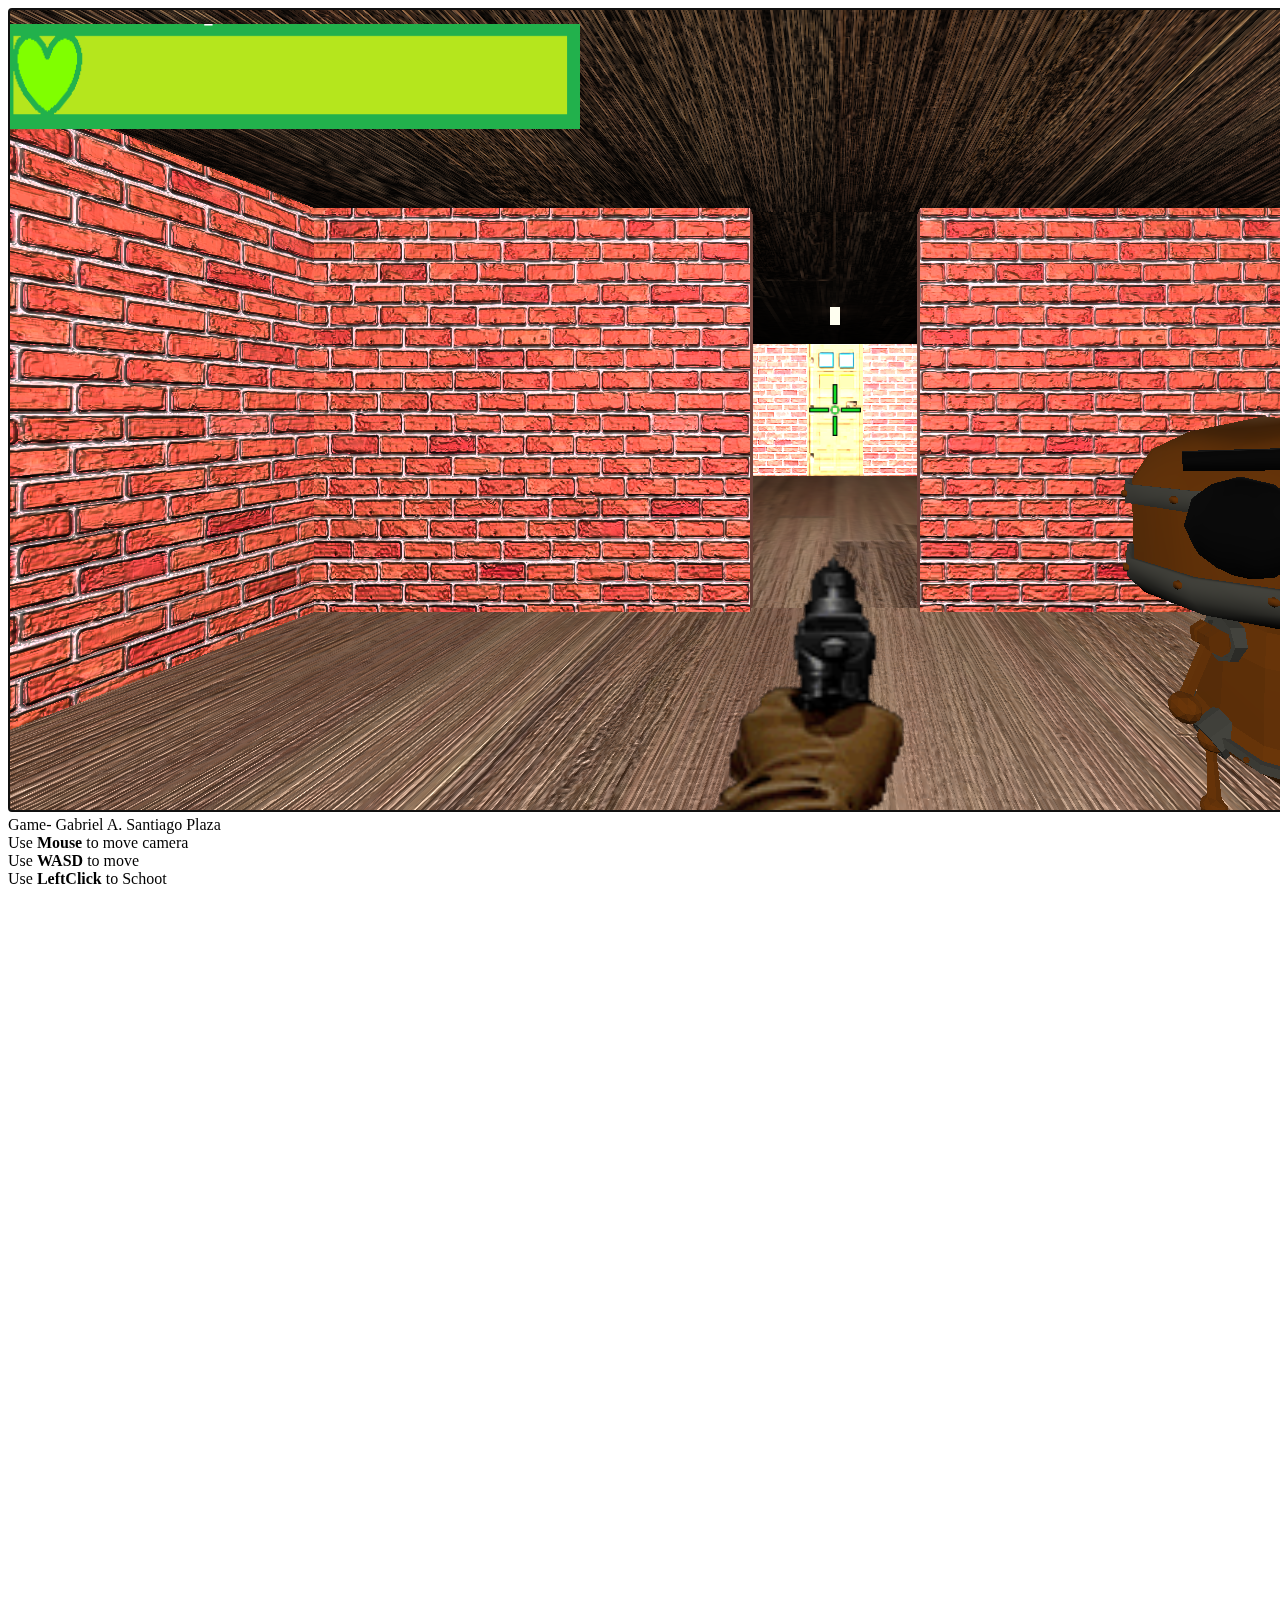
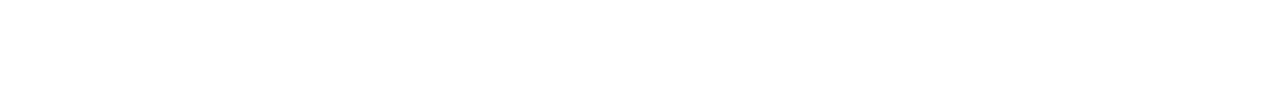
<file: awesome/assg3-threejs/index.html>
<!DOCTYPE html>
<html lang="en">

<head>
    <title>three.js webgl - template</title>
    <meta charset="utf-8">
    <meta name="viewport" content="width=device-width, user-scalable=no, minimum-scale=1.0, maximum-scale=1.0">
    <style>
        canvas {
            border: dashed 2px lightgray;
        }

        canvas:focus {
            /* Make clear when canvas does not listen to keyboard */
            border: solid 2px black;
        }

        kbd {
            font-family: Menlo, Monaco, Consolas, "Courier New", monospace;
            font-size: 90%;
            background-color: #ddd;
            border: solid 1pt black;
            border-radius: 4px;
            padding: 0px 4px;
        }
    </style>
</head>
<!-- Note: Recent versions of THREE.js use ES6 modules, which is not -->
<!-- compatible with the loading of three.js as a script: (See below) -->
<!-- <script src="js/three.js"></script> -->
<!-- <script src="js/dat.gui.min.js"></script> -->
<script src="https://ajax.googleapis.com/ajax/libs/jquery/3.6.0/jquery.min.js"></script>
<script type="module">
    // This JS code is defined as a module to be compatible with THREE.js:
    // Caution: variables stop being global, read below
    import * as THREE from './three/build/three.module.js';
    import { OrbitControls } from './three/examples/jsm/controls/OrbitControls.js';
    // import { FirstPersonControls } from './three/examples/jsm/controls/FirstPersonControls.js';
    import { PointerLockControls } from './three/examples/jsm/controls/PointerLockControls.js'
    import { GLTFLoader } from './three/examples/jsm/loaders/GLTFLoader.js';
    import { CSS2DRenderer, CSS2DObject } from './three/examples/jsm/renderers/CSS2DRenderer.js';

    import * as dat from './js/dat.gui.module.js'

    function clamp(n, min, max) {
        if (n > max) {
            return max;
        } else if (n < min) {
            return min
        } else {
            return n;
        }
    }
    /* ### Model ### */

    function initModel() {
        let clock = new THREE.Clock();
        clock.start()

        // Global variable model
        window.model = {
            bumpScale: 1,

            x: 120,
            y: 20,
            z: 120,
            velocity: new THREE.Vector3(), // In case you translate cube in animate


            pointLightAngle: 45, // Degrees
            pointLightSpeed: 360 / 4, // Deg/Second. 360/4: one cycle in 4 sec
            animateLight: true,

            cameraFov: 75,

            clock: clock,
            direction: new THREE.Vector3(),
            maxHealth: 100,
            currentHealth: 100,


            maxPoints: 0,
            currentPoints: 0


        }

        window.guns = {
            handgun: {
                bulletFireRate: 0.3,
                bulletName: "gun.png",
                gunAmmo: 96,
                gunMag: 12,
                gunSprite: undefined,
                timeWhenFired: undefined,
                is_active: false,
                animationFrames: [],
                reloadTime: 1.5,
                bulletIcon: undefined,
                is_reloading: false,
                timeWhenReload: undefined,
                gunMaxMag: 12,
                damage: 1


            }
        }

        window.activeGun = "handgun";

        window.crosshair = undefined;


    }

    window.raycasterForShooting = new THREE.Raycaster();

    window.bulletSpriteInfo = undefined;
    window.pointsSpriteInfo = undefined;


    // window.ctx = undefined;
    // window.imageObj1 = undefined;




    /* ### GUI controls ### */
    function initGUI() {
        window.gui = new dat.GUI(); // Define as global, use as gui

        gui.add(model, 'bumpScale').min(-5).max(5).step(0.1).onChange(update);

        gui.add(model, 'x').min(-200.0).max(200.0).step(10).onChange(update);
        gui.add(model, 'y').min(-20).max(200.0).step(10).onChange(update);
        gui.add(model, 'z').min(-200.0).max(200.0).step(10).onChange(update);
        gui.add(model, 'angle').min(-180.0).max(180.0).step(5).onChange(update);
        gui.add(model, 'armPhi').min(-180.0).max(180.0).step(5).onChange(update);
        gui.add(model, 'armPsi').min(-180.0).max(180.0).step(5).onChange(update);

        gui.add(model, 'showPlane').onChange(update);
        gui.add(model, 'showPlaneGrid').onChange(update);
        gui.add(model, 'showAxisHelper').onChange(update);
        gui.add(model, 'animateLight').onChange(update);
        //gui.add(model, 'velocity').min(30).max(200).onChange(update);
        gui.add(model, 'angleVelocity').min(30).max(200).onChange(update);

        gui.add(model, 'cameraFov').min(5).max(175).step(5).onChange(update);

    }

    function updateGUI(theGui) {
        if (typeof (theGui) === "undefined") theGui = gui;

        // Update the GUI display based on current parameters
        // Source: http://stackoverflow.com/a/29069189
        for (var i in gui.__controllers) {
            theGui.__controllers[i].updateDisplay();
        }
        // Do recursion to update inside folders
        for (var f in theGui.__folders) {
            updateGUI(theGui.__folders[f]);
        }
    }
    // window.updateGUI = updateGUI // Declare as global scope

    /* ### Keyboard ### */
    function initKeys(canvas) {
        // Make sure the canvas can receive the key events
        canvas.setAttribute('tabindex', '0');
        canvas.focus();
        // Workaround: give the focus back to the canvas when clicked
        // keyboard events are not received when canvas is not focused
        canvas.addEventListener('mousedown', onMouseDown, true);

        canvas.addEventListener('mouseup', onMouseUp, true);
        // Register the keyDown and keyUp events
        canvas.addEventListener("keydown", onKeyDown, true);
        canvas.addEventListener("keyup", onKeyUp, true);


    }

    window.pressedKeys = {
        "ArrowUp": 0,
        "ArrowDown": 0,
        "ArrowLeft": 0,
        "ArrowRight": 0,
        "ShiftLeft": 1,
        "KeyA": 0,
        "KeyS": 0,
        "KeyZ": 0,
        "KeyX": 0,

    };

    function onMouseDown(event) {

        event.preventDefault();
        // console.log(event);
        switch (event.button) {
            //left click
            case 0:



                //if the gun is not firing and is not reloading, shoot
                if (guns[activeGun].is_active == false && guns[activeGun].is_reloading == false) {
                    guns[activeGun].is_active = true;
                    //this is going to be used for animation, and for fire rate checkups
                    guns[activeGun].timeWhenFired = model.clock.elapsedTime;

                    guns[activeGun].gunMag -= 1;
                    //reload gun when gunmag reaches 0
                    if (guns[activeGun].gunMag == 0) {
                        guns[activeGun].is_reloading = true;
                        guns[activeGun].timeWhenReload = model.clock.elapsedTime

                    }

                    //here should be the raycaster

                    //const mouse = {
                    //    x: (event.clientX / canvas.width) * 2 - 1,
                    //    y: -(event.clientY / canvas.weight) * 2 + 1,
                    //}
                    //raycasterForShooting.camera = camera;
                    var v = new THREE.Vector3()
                    v.copy(controls.getObject().position);
                    var direction = new THREE.Vector3();
                    controls.getDirection(direction)

                    //shoot in the direction  camera is are aiming at
                    raycasterForShooting.set(v, direction);
                    //console.log('direction', direction);

                    let enemiesHit = raycasterForShooting.intersectObjects(currentEnemiesInScene, true);
                    //console.log(currentEnemiesInScene);
                    if (enemiesHit.length > 0) {
                        // If you are in here, the enemy is hit
                        //                        console.log('Entramos a disparo');
                        //  console.log(enemiesHit);
                        //console.log(currentEnemies);

                        //since the gltf is a bunch of meshes together, this is how i get the Group object, that represents
                        //the gltf as a whole. 

                        var container = getContainer(enemiesHit[0].object);

                        if (container == null) return;

                        var uuid = container.uuid;

                        //Deal damage to the enemy with this uuid 
                        currentEnemies[uuid].health -= guns[activeGun].damage;

                        model.currentPoints += 10;
                        model.maxPoints += 10;
                        if (currentEnemies[uuid].health <= 0) {
                            //console.log(enemiesHit);
                            //currentEnemies[uuid].scene.parent.remove(currentEnemies[uuid].scene)
                            currentEnemies[uuid].die();

                            currentEnemies[uuid].deadAt = model.clock.elapsedTime;


                            //console.log("before delete");
                            //console.log(currentEnemiesInScene);

                            //remove from the enemies inside scene
                            var index = currentEnemiesInScene.indexOf(container);
                            currentEnemiesInScene.splice(index, 1);
                            //console.log('after delete');
                            //console.log(currentEnemiesInScene);
                        }
                    }

                }
                break;

        }
    }

    function onMouseUp(event) {

        event.preventDefault();
        // console.log(event);
        switch (event.button) {

            case 0:

            //guns[activeGun].is_active = false;
        }
    }
    // Callbacks for discrete key events
    function onKeyDown(event) {
        // Comment this to stop displaying key pressed on the console
        // console.log(event)
        event.preventDefault();

        // Check key press using event.key
        if (event.code == "KeyW" || event.code == "ArrowUp") {
            pressedKeys["ArrowUp"] = 1;
        }
        else if (event.code == "KeyS" || event.code == "ArrowDown") {
            pressedKeys["ArrowDown"] = -1
        }
        else if (event.code == "KeyA" || event.code == "ArrowLeft") {
            pressedKeys["ArrowLeft"] = 1
        }
        else if (event.code == "KeyD" || event.code == "ArrowRight") {
            pressedKeys["ArrowRight"] = -1
        }
        //walking
        else if (event.code == "ShiftLeft") {
            pressedKeys['ShiftLeft'] = 2;
        }


        //reloading

        else if (event.code == 'KeyR') {
            if (guns[activeGun].is_reloading == false) {
                guns[activeGun].is_reloading = true;
                guns[activeGun].timeWhenReload = model.clock.elapsedTime
            }
        }



        //updateGUI() // Update dat.GUI display in case we changed some parameters
        update()    // Update scenegraph and render
    }

    function onKeyUp(event) {
        if (event.code == "KeyW" || event.code == "ArrowUp") {
            pressedKeys["ArrowUp"] = 0;
        }
        else if (event.code == "KeyS" || event.code == "ArrowDown") {
            pressedKeys["ArrowDown"] = 0
        }
        else if (event.code == "KeyA" || event.code == "ArrowLeft") {
            pressedKeys["ArrowLeft"] = 0
        }
        else if (event.code == "KeyD" || event.code == "ArrowRight") {
            pressedKeys["ArrowRight"] = 0
        }
        else if (event.code == "Key" || event.code == "KeyA") {
            pressedKeys["KeyA"] = 0
        }
        else if (event.code == "Key" || event.code == "KeyZ") {
            pressedKeys["KeyZ"] = 0
        }
        else if (event.code == "Key" || event.code == "KeyS") {
            pressedKeys["KeyS"] = 0
        }
        else if (event.code == "Key" || event.code == "KeyX") {
            pressedKeys["KeyX"] = 0
        }
        else if (event.code == "ShiftLeft") {
            pressedKeys['ShiftLeft'] = 1;
        }
    }

    /* ### Main functions: init, update, animate, render... ### */

    // Any variable you want to access from the console need
    // to be initialized as windows.namevariable = value
    // A bit curbersome for init, but can be accessed 

    // Initialize here any global variable you want to access from the console
    window.scene = undefined
    // From now on, you can access windows.scene as just scene in the code
    // window.mesh = undefined

    window.completeMap = {
        plane: undefined

        , planeLeft: undefined
        , planeRight: undefined
        , planeTop: undefined
        , planeBottom: undefined
        , planeTopRight: undefined
        , planeTopLeft: undefined
        , planeBottomRight: undefined
        , planeBottomLeft: undefined
        ,
    }

    //to map the collisions with their uuid

    window.uuidMapping = {};


    //for collision?
    window.raycaster = undefined;
    window.allGeometries = [];


    window.pointLight = undefined
    window.camera = undefined
    // window.cameraOrtho = undefined;
    // window.sceneOrtho = undefined;
    window.wall = undefined
    window.fpsCamera = undefined;

    //for health HUD;

    window.healthBars = {
        100: undefined,
        90: undefined,
        80: undefined,
        70: undefined,
        60: undefined,
        50: undefined,
        40: undefined,
        30: undefined,
        20: undefined,
        10: undefined,
        0: undefined,
    }
    window.healthSprite = undefined
    window.labelRenderer = undefined
    window.gltf = undefined


    //1 enemy per spawnRate
    window.spawnRate = 2;
    window.lastSpawn = 0;




    // create enemy structures


    //inspired by https://www.youtube.com/watch?v=pGO1Hm-JB90&ab_channel=Genka
    class EnemyController {

        constructor(scene, hit_rate = 1.0, health = 4, animationFrames) {
            this.health = health;
            this.hit_rate = hit_rate;
            //this.loader = new GLTFLoader();
            this.scene = scene;
            //console.log(animationFrames);
            //this.camera = new THREE.PerspectiveCamera(model.cameraFov, canvas.width / canvas.height, 1, 2000);
            this.animationFrames = animationFrames;
            this.animationMixer = new THREE.AnimationMixer(this.scene);

            //for moving, and raycasting

            this.raycaster = new THREE.Raycaster(new THREE.Vector3(), new THREE.Vector3(0, - 1, 0), 0, 10);

            this.dead = false;
            this.deadAt = 0;

            this.dancing = true;
            this.direction = new THREE.Vector3();

            this.lastHit = 0;
            this.moving = false;
            this.hitting = false;
            this.globalCoord = new THREE.Vector3()
            this.rotation = new THREE.Vector3();



            // this.spriteSheet = spriteSheet
            //var textureLoader = new THREE.TextureLoader();
            //textureLoader.crossOrigin = '';
            //this.map = textureLoader.load('moretextures/' + spriteSheet);
            //this changes per image, because enemy_0 has 7 tiles vertically and enemy_1 5
            //this.map.magFilter = THREE.NearestFilter //to make sharper pixels

            /*switch (spriteSheet) {

                case "enemy_0_editted.png":
                    this.verticalTiles = 6;
                    this.horizontalTiles = 9;

                    break;

                case "enemy_1_editted.png":
                    this.verticalTiles = 5;
                    this.horizontalTiles = 6;
                    break;

                /*case "enemy_2.png":
                    this.verticalTiles = 7;
                    this.horizontalTiles = 10;
                    break;

            }*/
            /*this.currentTile = 0;

            this.map.repeat.set(1 / this.horizontalTiles, 1 / this.verticalTiles);
            this.spriteMaterial = new THREE.SpriteMaterial({ map: this.map });


            this.sprite = new THREE.Sprite(this.spriteMaterial);
            //this.sprite.position.y = 200
            //shooting
            // this.raycaster = new THREE.Raycaster();
            this.update(0);*/
        }

        dance(delta) {

            this.dancing = true;
            this.animationMixer.stopAllAction();
            this.animationMixer.clipAction(this.animationFrames[0]).play();



        }

        run() {


            this.animationMixer.stopAllAction();
            this.animationMixer.clipAction(this.animationFrames[6]).play();
        }

        die() {
            this.animationMixer.stopAllAction();
            this.dead = true;
            this.hitting = false;
            this.moving = false;
            var action = this.animationMixer.clipAction(this.animationFrames[1]);
            action.clampWhenFinished = true;
            action.setLoop(THREE.LoopOnce).play();

            //when they die, chance of dropping an item.
            var chanceOfDroppingItem = Math.floor(Math.random() * 10);

            if (chanceOfDroppingItem % 4 == 0) {
                model.currentHealth += 20;
                if (model.currentHealth > 100) model.currentHealth = 100;
                healthSprite.material = healthBars[model.currentHealth];
            }

            else if (chanceOfDroppingItem % 4 == 1) {
                guns[activeGun].gunAmmo += 24;


            }

            model.currentPoints += 60;
            model.maxPoints += 60;
            // setTimeout(this.scene.parent.remove(this.scene), 3000)

        }

        /*
        
                playSpriteIndices = [];
                runningTileArrayIndex = 0;
                maxDisplayTime = 0;
                elapsedTime = 0;
        
        
                //recieves what indices are going to be looped in, and the time for loop to happen
                loop(playSpriteIndices, totalDuration) {
                    this.playSpriteIndices = playSpriteIndices;
                    this.runningTileArrayIndex = 0;
                    this.currentTile = playSpriteIndices[this.runningTileArrayIndex]
                    this.maxDisplayTime = totalDuration / this.playSpriteIndices.length;
                }
                //the current tiles are going to be x oriented, so in a grid
                /*______________
                |0 | 1| 2| 3| 4|
                |5 | 6| 7| 8| 9|
                |
                |
        
        
                */

        /*
        update(time) {
            //elapsedtime per each image
            this.elapsedTime += time;

            if (this.maxDisplayTime > 0 && this.elapsedTime >= this.maxDisplayTime) {
                //reset
                this.elapsedTime = 0;
                this.runningTileArrayIndex = (this.runningTileArrayIndex + 1) % this.playSpriteIndices.length;
                this.currentTile = this.playSpriteIndices[this.runningTileArrayIndex];
                const offsetX = (this.currentTile % this.horizontalTiles) / this.horizontalTiles;
                const offsetY = (this.verticalTiles - Math.floor(this.currentTile / this.horizontalTiles) - 1) / this.verticalTiles
                this.map.offset.x = offsetX;
                this.map.offset.y = offsetY;
            }
        }*/

        move(delta) {
            if (this.moving == false) {
                this.moving = true;
                this.hitting = false;
                this.animationMixer.stopAllAction();
                this.animationMixer.clipAction(this.animationFrames[6]).play();

            }

            //for the wall collision while moving, similar to camera movement

            //set raycast to the floor

            this.raycaster.ray.origin.copy(this.scene.position);
            this.raycaster.ray.origin.y -= 10;


            //intersections will give me in which part of the scene the enemy is
            const intersections = this.raycaster.intersectObjects(allGeometries, false);

            if (intersections.length > 0) {

                //this.direction so it can move in the foward direction
                this.direction = this.scene.getWorldDirection(this.direction);

                var uuidForMap = intersections[0].object.uuid;

                //console.log("Si: ", uuidMapping[uuidForMap]);
                //console.log('Map: ', intersections[0].object);

                //get the edges of the scene the enemy is in

                var edgeX = uuidMapping[uuidForMap].edgeX;
                var edgeZ = uuidMapping[uuidForMap].edgeZ;

                //translation
                this.scene.position.x = this.scene.position.x + this.direction.x * 110 * delta;
                this.scene.position.z = this.scene.position.z + this.direction.z * 110 * delta;

                //console.log('edgeX: ', edgeX, 'edgeY: ', edgeZ);

                //console.log("POSITION: ", this.scene.position);

                //if any of these conditions is true, it means they are walking towards a wall

                if (this.scene.position.x <= edgeX.left.x && !(this.scene.position.z >= edgeX.left.lowerZ && this.scene.position.z <= edgeX.left.highZ)) {
                    //console.log("AQUI");
                    this.scene.position.x = edgeX.left.x;
                }
                else if (this.scene.position.x >= edgeX.right.x && !(this.scene.position.z >= edgeX.right.lowerZ && this.scene.position.z <= edgeX.right.highZ)) {
                    //console.log("AQUI 2");
                    this.scene.position.x = edgeX.right.x
                }

                if (this.scene.position.z <= edgeZ.up.z && !(this.scene.position.x >= edgeZ.up.lowerX && this.scene.position.x <= edgeZ.up.highX)) {
                    //console.log("AQUI3");
                    this.scene.position.z = edgeZ.up.z;
                }
                else if (this.scene.position.z >= edgeZ.down.z && !(this.scene.position.x >= edgeZ.down.lowerX && this.scene.position.x <= edgeZ.down.highX)) {
                    //console.log("aqui4");
                    this.scene.position.z = edgeZ.down.z;
                }
            }
            else {
                //console.log("no");
                //console.log(this.raycaster);
            }






            //this.rotation.set(this.scene.rotation._x, this.scene.rotation._y, this.scene.rotation._z)
            //this.raycaster.set(this.globalCoord, this.rotation);

            //const intersections = this.raycaster.intersectObject(camera);



            /*this.globalCoord = this.scene.getWorldPosition(this.globalCoord);

            if (this.globalCoord.x <= edgeX.left.x && !(this.globalCoord.z >= edgeX.left.lowerZ && this.globalCoord.z <= edgeX.left.highZ)) {
                this.globalCoord.x = edgeX.left.x;
            }
            else if (this.globalCoord.x >= edgeX.right.x && !(this.globalCoord.z >= edgeX.right.lowerZ && this.globalCoord.z <= edgeX.right.highZ)) {
                this.globalCoord.x = edgeX.right.x
            }

            if (this.globalCoord.z <= edgeZ.up.z && !(this.globalCoord.x >= edgeZ.up.lowerX && this.globalCoord.x <= edgeZ.up.highX)) {
                this.globalCoord.z = edgeZ.up.z;
            }
            else if (this.globalCoord.z >= edgeZ.down.z && !(this.globalCoord.x >= edgeZ.down.lowerX && this.globalCoord.x <= edgeZ.down.highX)) {
                this.globalCoord.z = edgeZ.down.z;
            }

            this.scene.position.copy(this.scene.worldToLocal(this.globalCoord));

*/



        }
        punch() {
            //start the hitting animation
            if (this.hitting == false) {
                this.hitting = true;
                this.moving = false;
                this.animationMixer.stopAllAction();
                this.animationMixer.clipAction(this.animationFrames[5]).play();
            }
            //hit based on time, they hit you once every second, or every this.hit_rate
            if (model.clock.elapsedTime - this.lastHit >= this.hit_rate) {
                this.lastHit = model.clock.elapsedTime;

                //if they hit, you take damage, and change health
                model.currentHealth -= 10;

                if (model.currentHealth >= 0)
                    healthSprite.material = healthBars[model.currentHealth];
            }
        }






        update(delta) {

            if (this.dead != true) {


                //this.scene.rotation.y += 0.04;

                //this.targetAcquired();


                //this.move()
                //make them look towards me
                this.direction = playerHitbox[0].getWorldPosition(this.direction);
                this.direction.y -= 170
                this.scene.lookAt(this.direction);



                //const distX = camera.position.x - this.scene.position.x;
                //const distZ = camera.position.z - this.scene.position.z;

                //const distanceBetween = Math.sqrt(distZ * distZ + distX * distX)
                //console.log(distanceBetween);
                //if they are close enough, punch me, if not move
                this.globalCoord = this.scene.getWorldPosition(this.globalCoord);
                if (this.globalCoord.distanceTo(camera.position) >= 120) {

                    this.move(delta)
                }
                else {
                    this.punch()
                }
                this.animationMixer.update(delta);
            }
            else {
                this.animationMixer.update(delta);
            }

        }

        targetAcquired() {
            /*var matrix = new THREE.Matrix4();
            matrix.extractRotation(this.scene.matrix);
    
            var direction = new THREE.Vector3(0, 0, 1);
            direction = direction.applyMatrix4(matrix);
            //direction = matrix.multiplyVector3(direction);
    
            var v = new THREE.Vector3();
            v.copy(this.scene.position);
            this.scene.getWorldPosition(v)*/






            // this.scene.matrixWorld.decompose(position, quaternion, scale);

            //this.scene.getWorldDirection(direction);
            //this.scene.getWorldPosition(position);
            //vector.applyQuaternion(quaternion);
            //console.log(position, direction);
            //this.raycaster.set(position, direction);

            // const intersects = this.raycaster.intersectObjects(playerHitbox, true);
            // if (intersects.length > 0)
            //     console.log("EMBUSTE");



        }

        //to create multiple enemies

        clone() {
            var scene = this.scene.clone(true);
            return new EnemyController(scene, this.hit_rate, this.health, this.animationFrames);
        }








    }

    // enemies, if there would be more gltf, then they would be here
    function initEnemies() {
        var loader = new GLTFLoader();
        loader.load('models/scene.gltf', function (gltf) {
            window.enemies = {
                //enemy_0: new EnemyController("enemy_0_editted.png", 2, 6),
                //enemy_1: new EnemyController("enemy_1_editted.png", 1, 12)
                //enemy_2: new EnemyController("enemy_1_editted.png", 3, 8)
                enemy_0: new EnemyController(gltf.scene, 1, 6, gltf.animations)


            }
        })



    }


    //variable for the enemies inside the scene

    window.currentEnemies = {};
    window.currentEnemiesInScene = [];
    window.maxEnemies = 16;



    // Rest of the variables can be declared as local to the module
    // but cannot be accessed from the console
    var canvas
    var renderer
    var axesHelper
    var planeGrid
    var texture
    var pointLightMesh
    var controls

    //Draw map

    function createMap() {

        //create the floor

        var planegeom = new THREE.BoxGeometry(500, 500, 10); // XY plane
        planegeom.applyMatrix4(
            new THREE.Matrix4().makeRotationX(-Math.PI / 2))
        // Rotate into XZ plane
        var planemat = new THREE.MeshPhongMaterial({
            side: THREE.DoubleSide,
            specular: '#91672C', shininess: 10,
        });
        completeMap.plane = new THREE.Mesh(planegeom, planemat)


        //completeMap.plane.material.linewidth = 6;


        //add a light bar in each ceiling




        pointLight = new THREE.PointLight(0x303030)
        pointLight.position.set(0, 190, 0)
        completeMap.plane.add(pointLight)


        var pointLightGeo = new THREE.BoxGeometry(10, 10, 40)
        var pointLightMat = new THREE.MeshBasicMaterial({ color: 0xfffff0, wireframe: false })
        pointLightMesh = new THREE.Mesh(pointLightGeo, pointLightMat)
        // Make it a child of pointLight so it is located in the same position
        pointLight.add(pointLightMesh)


        //The creation of the walls
        let wall2 = undefined;

        //If translate 125 and wall is 250, then half of the map taken. 
        // If Wall x=230 then translatex=135 goes on the edge, if wall 210 translate 145 

        let position = [1, -1];
        let walltexture = new THREE.TextureLoader();
        walltexture.crossOrigin = '';
        walltexture = walltexture.load('moretextures/wall-brick.jpg');


        for (let x = 0; x < position.length; x++) {
            for (let z = 0; z < position.length; z++) {

                //creation of each wall, 2 on the positive z, 2 on the negative z,
                // 2 on the positive x and 2 on the negative x


                var planegeom = new THREE.BoxGeometry(210, 200, 10);
                planegeom.applyMatrix4(
                    new THREE.Matrix4().makeTranslation(145 * position[x], 100, 250 * position[z])
                )

                var planemat = new THREE.MeshPhongMaterial({
                    side: THREE.DoubleSide, map: walltexture,
                    specular: '#cb4154', shininess: 10,
                    bumpMap: walltexture,
                    bumpScale: 5
                });
                wall2 = new THREE.Mesh(planegeom, planemat)

                completeMap.plane.add(wall2)


                var planegeom = new THREE.BoxGeometry(210, 200, 10);
                planegeom.applyMatrix4(
                    new THREE.Matrix4().makeRotationY(-Math.PI / 2)
                )
                planegeom.applyMatrix4(
                    new THREE.Matrix4().makeTranslation(250 * position[x], 100, 145 * position[z])
                )

                var planemat = new THREE.MeshPhongMaterial({
                    side: THREE.DoubleSide, map: walltexture,
                    specular: '#cb4154', shininess: 10,
                    bumpMap: walltexture,
                    bumpScale: 5
                });
                wall2 = new THREE.Mesh(planegeom, planemat)

                completeMap.plane.add(wall2)
            }
        }


        //creation of ceiling
        var planegeom = new THREE.BoxGeometry(500, 500, 10); // XY plane
        planegeom.applyMatrix4(
            new THREE.Matrix4().makeRotationX(-Math.PI / 2))

        planegeom.applyMatrix4(
            new THREE.Matrix4().makeTranslation(0, 200, 0))
        let textureLoader = new THREE.TextureLoader()
        textureLoader.crossOrigin = '';
        texture = textureLoader.load('moretextures/wood-floor.jpg')
        var planemat = new THREE.MeshPhongMaterial({
            side: THREE.DoubleSide,
            specular: '#91672C', shininess: 10,
            bumpMap: texture, bumpScale: 5
            , map: texture
        });
        var ceiling = new THREE.Mesh(planegeom, planemat)
        completeMap.plane.add(ceiling);








        /*
           map: texture, side: THREE.DoubleSide,
           specular: '#ffffff', shininess: 1
         })*/
        //wood floor material
        let bumpTexture = textureLoader.load('moretextures/wood-floor.jpg')
        completeMap.plane.material = new THREE.MeshPhongMaterial({
            map: texture, side: THREE.DoubleSide,
            specular: '#ffffff', shininess: 10,
            bumpMap: bumpTexture, bumpScale: 5,

        })
        //allGeometries = completeMap.plane;
        //clone 8 more times (9 times) to create the whole map
        //then add doors to each corner so the map looks closed

        var door = textureLoader.load('moretextures/door.jpg')
        //var doorgeom = new THREE.PlaneGeometry(80, 200);
        var doorMat = new THREE.MeshPhongMaterial({
            side: THREE.DoubleSide,
            specular: "#A27C5B", shininess: 10,
            bumpMap: door, bumpScale: 5,
            map: door

        })
        //for corners

        //this is the creation of each door mentioned on the documentation. 
        //and the uuidMapping used for wall collision.


        for (var key in completeMap) {
            completeMap[key] = completeMap.plane.clone(true);
            var doorgeom = new THREE.BoxGeometry(80, 200, 10);
            var doorgeom2 = doorgeom.clone(true);
            //get the uuid and map  it with the the parameters needed for collision







            switch (key) {
                case 'planeTopRight':
                    completeMap[key].applyMatrix4(
                        new THREE.Matrix4().makeTranslation(500, 0, -500)
                    )
                    doorgeom.applyMatrix4(
                        new THREE.Matrix4().makeTranslation(0, 100, -250)
                    );
                    completeMap[key].add(new THREE.Mesh(doorgeom, doorMat));
                    doorgeom2.applyMatrix4(
                        new THREE.Matrix4().makeRotationY(-Math.PI / 2)
                    )
                    doorgeom2.applyMatrix4(
                        new THREE.Matrix4().makeTranslation(250, 100, 0)
                    )
                    completeMap[key].add(new THREE.Mesh(doorgeom2, doorMat));

                    allGeometries.push(completeMap[key]);

                    //get the uuid and map  it with the key

                    var uuid = completeMap[key].uuid;

                    var allInfoForCollision = {
                        edgeX: {
                            left: {

                                //completeMap[key].translation -230
                                x: completeMap[key].position.x - 230,
                                //lower Z and High Z for the edges of hallways
                                lowerZ: completeMap[key].position.z - 20,
                                highZ: completeMap[key].position.z + 20,
                            },
                            right: {

                                //completeMap[key].position.x +230
                                x: completeMap[key].position.x + 230,
                                //because there is a door, then model.x>lowerZ && model.x<=highZ will always be false
                                lowerZ: 1,
                                highZ: 0

                            }
                        },
                        edgeZ: {
                            up: {
                                z: completeMap[key].position.z - 230,
                                lowerX: 1,
                                highX: 0,
                            },
                            down: {
                                z: completeMap[key].position.z + 230,
                                lowerX: completeMap[key].position.x - 20,
                                highX: completeMap[key].position.x + 20,
                            }
                        }
                    }

                    uuidMapping[uuid] = allInfoForCollision;





                    break;
                case 'planeTop':
                    completeMap[key].applyMatrix4(
                        new THREE.Matrix4().makeTranslation(0, 0, -500)
                    )
                    // doorgeom2.applyMatrix4(
                    //   new THREE.Matrix4().makeRotationY(-Math.PI / 2)
                    // )
                    doorgeom2.applyMatrix4(
                        new THREE.Matrix4().makeTranslation(0, 100, -250)
                    )
                    completeMap[key].add(new THREE.Mesh(doorgeom2, doorMat));
                    allGeometries.push(completeMap[key]);

                    var uuid = completeMap[key].uuid;

                    var allInfoForCollision = {
                        edgeX: {
                            left: {

                                //completeMap[key].translation -230
                                x: completeMap[key].position.x - 230,
                                //lower Z and High Z for the edges of hallways
                                lowerZ: completeMap[key].position.z - 20,
                                highZ: completeMap[key].position.z + 20,
                            },
                            right: {

                                //completeMap[key].position.x +230
                                x: completeMap[key].position.x + 230,

                                lowerZ: completeMap[key].position.z - 20,
                                highZ: completeMap[key].position.z + 20,


                            }
                        },
                        edgeZ: {
                            up: {
                                z: completeMap[key].position.z - 230,
                                lowerX: 1,
                                highX: 0,
                            },
                            down: {
                                z: completeMap[key].position.z + 230,
                                lowerX: completeMap[key].position.x - 20,
                                highX: completeMap[key].position.x + 20,
                            }
                        }
                    }

                    uuidMapping[uuid] = allInfoForCollision;


                    //add specific mapping

                    break;
                case 'planeTopLeft':
                    completeMap[key].applyMatrix4(
                        new THREE.Matrix4().makeTranslation(-500, 0, -500)
                    )
                    doorgeom.applyMatrix4(
                        new THREE.Matrix4().makeTranslation(0, 100, -250)
                    );
                    completeMap[key].add(new THREE.Mesh(doorgeom, doorMat));
                    doorgeom2.applyMatrix4(
                        new THREE.Matrix4().makeRotationY(-Math.PI / 2)
                    )
                    doorgeom2.applyMatrix4(
                        new THREE.Matrix4().makeTranslation(-250, 100, 0)
                    )
                    completeMap[key].add(new THREE.Mesh(doorgeom2, doorMat));
                    allGeometries.push(completeMap[key]);



                    var uuid = completeMap[key].uuid;

                    var allInfoForCollision = {
                        edgeX: {
                            left: {

                                //completeMap[key].translation -230
                                x: completeMap[key].position.x - 230,
                                //lower Z and High Z for the edges of hallways
                                lowerZ: 1,
                                highZ: 0,
                            },
                            right: {

                                //completeMap[key].position.x +230
                                x: completeMap[key].position.x + 230,

                                lowerZ: completeMap[key].position.z - 20,
                                highZ: completeMap[key].position.z + 20,


                            }
                        },
                        edgeZ: {
                            up: {
                                z: completeMap[key].position.z - 230,
                                lowerX: 1,
                                highX: 0,
                            },
                            down: {
                                z: completeMap[key].position.z + 230,
                                lowerX: completeMap[key].position.x - 20,
                                highX: completeMap[key].position.x + 20,
                            }
                        }
                    }

                    uuidMapping[uuid] = allInfoForCollision;
                    break;
                case "planeRight":
                    completeMap[key].applyMatrix4(
                        new THREE.Matrix4().makeTranslation(500, 0, 0)
                    )
                    doorgeom.applyMatrix4(
                        new THREE.Matrix4().makeRotationY(-Math.PI / 2)
                    )
                    doorgeom.applyMatrix4(
                        new THREE.Matrix4().makeTranslation(250, 100, 0)
                    )

                    completeMap[key].add(new THREE.Mesh(doorgeom, doorMat));
                    allGeometries.push(completeMap[key]);

                    //Mapping and giving the wall collisions, with uuid;

                    var uuid = completeMap[key].uuid;

                    var allInfoForCollision = {
                        edgeX: {
                            left: {

                                //completeMap[key].translation -230
                                x: completeMap[key].position.x - 230,
                                //lower Z and High Z for the edges of hallways
                                lowerZ: completeMap[key].position.z - 20,
                                highZ: completeMap[key].position.z + 20,
                            },
                            right: {

                                //completeMap[key].position.x +230
                                x: completeMap[key].position.x + 230,
                                //because there is a door, then model.x>lowerZ && model.x<=highZ will always be false
                                lowerZ: 1,
                                highZ: 0

                            }
                        },
                        edgeZ: {
                            up: {
                                z: completeMap[key].position.z - 230,
                                lowerX: completeMap[key].position.x - 20,
                                highX: completeMap[key].position.x + 20,
                            },
                            down: {
                                z: completeMap[key].position.z + 230,
                                lowerX: completeMap[key].position.x - 20,
                                highX: completeMap[key].position.x + 20,
                            }
                        }
                    }

                    uuidMapping[uuid] = allInfoForCollision;


                    break;
                case "plane":
                    completeMap[key].applyMatrix4(
                        new THREE.Matrix4().makeTranslation(0, 0, 0)
                    )
                    allGeometries.push(completeMap[key]);


                    var uuid = completeMap[key].uuid;

                    var allInfoForCollision = {
                        edgeX: {
                            left: {

                                //completeMap[key].translation -230
                                x: completeMap[key].position.x - 230,
                                //lower Z and High Z for the edges of hallways
                                lowerZ: completeMap[key].position.z - 20,
                                highZ: completeMap[key].position.z + 20,
                            },
                            right: {

                                //completeMap[key].position.x +230
                                x: completeMap[key].position.x + 230,

                                lowerZ: completeMap[key].position.z - 20,
                                highZ: completeMap[key].position.z + 20,


                            }
                        },
                        edgeZ: {
                            up: {
                                z: completeMap[key].position.z - 230,
                                lowerX: completeMap[key].position.x - 20,
                                highX: completeMap[key].position.x + 20,
                            },
                            down: {
                                z: completeMap[key].position.z + 230,
                                lowerX: completeMap[key].position.x - 20,
                                highX: completeMap[key].position.x + 20,
                            }
                        }
                    }

                    uuidMapping[uuid] = allInfoForCollision;
                    break;
                case "planeLeft":
                    completeMap[key].applyMatrix4(
                        new THREE.Matrix4().makeTranslation(-500, 0, 0)
                    )

                    doorgeom.applyMatrix4(
                        new THREE.Matrix4().makeRotationY(-Math.PI / 2)
                    )
                    doorgeom.applyMatrix4(
                        new THREE.Matrix4().makeTranslation(-250, 100, 0)
                    )
                    completeMap[key].add(new THREE.Mesh(doorgeom, doorMat));

                    allGeometries.push(completeMap[key]);

                    var uuid = completeMap[key].uuid;

                    var allInfoForCollision = {
                        edgeX: {
                            left: {

                                //completeMap[key].translation -230
                                x: completeMap[key].position.x - 230,
                                //lower Z and High Z for the edges of hallways
                                lowerZ: 1,
                                highZ: 0,
                            },
                            right: {

                                //completeMap[key].position.x +230
                                x: completeMap[key].position.x + 230,

                                lowerZ: completeMap[key].position.z - 20,
                                highZ: completeMap[key].position.z + 20,


                            }
                        },
                        edgeZ: {
                            up: {
                                z: completeMap[key].position.z - 230,
                                lowerX: completeMap[key].position.x - 20,
                                highX: completeMap[key].position.x + 20,
                            },
                            down: {
                                z: completeMap[key].position.z + 230,
                                lowerX: completeMap[key].position.x - 20,
                                highX: completeMap[key].position.x + 20,
                            }
                        }
                    }

                    uuidMapping[uuid] = allInfoForCollision;
                    break;
                case "planeBottomRight":
                    completeMap[key].applyMatrix4(
                        new THREE.Matrix4().makeTranslation(500, 0, 500)
                    )
                    doorgeom2.applyMatrix4(
                        new THREE.Matrix4().makeRotationY(-Math.PI / 2)
                    )
                    doorgeom.applyMatrix4(
                        new THREE.Matrix4().makeTranslation(0, 100, 250)
                    );

                    completeMap[key].add(new THREE.Mesh(doorgeom, doorMat));

                    doorgeom2.applyMatrix4(
                        new THREE.Matrix4().makeTranslation(250, 100, 0)
                    )
                    completeMap[key].add(new THREE.Mesh(doorgeom2, doorMat));

                    allGeometries.push(completeMap[key]);

                    var uuid = completeMap[key].uuid;

                    var allInfoForCollision = {
                        edgeX: {
                            left: {

                                //completeMap[key].translation -230
                                x: completeMap[key].position.x - 230,
                                //lower Z and High Z for the edges of hallways
                                lowerZ: completeMap[key].position.z - 20,
                                highZ: completeMap[key].position.z + 20,
                            },
                            right: {

                                //completeMap[key].position.x +230
                                x: completeMap[key].position.x + 230,

                                lowerZ: 1,
                                highZ: 0,


                            }
                        },
                        edgeZ: {
                            up: {
                                z: completeMap[key].position.z - 230,
                                lowerX: completeMap[key].position.x - 20,
                                highX: completeMap[key].position.x + 20,
                            },
                            down: {
                                z: completeMap[key].position.z + 230,
                                lowerX: 1,
                                highX: 0,
                            }
                        }
                    }

                    uuidMapping[uuid] = allInfoForCollision;
                    break;
                case "planeBottom":
                    completeMap[key].applyMatrix4(
                        new THREE.Matrix4().makeTranslation(0, 0, 500)
                    )

                    doorgeom.applyMatrix4(
                        new THREE.Matrix4().makeTranslation(0, 100, 250)
                    );

                    completeMap[key].add(new THREE.Mesh(doorgeom, doorMat));

                    var uuid = completeMap[key].uuid;

                    var allInfoForCollision = {
                        edgeX: {
                            left: {

                                //completeMap[key].translation -230
                                x: completeMap[key].position.x - 230,
                                //lower Z and High Z for the edges of hallways
                                lowerZ: completeMap[key].position.z - 20,
                                highZ: completeMap[key].position.z + 20,
                            },
                            right: {

                                //completeMap[key].position.x +230
                                x: completeMap[key].position.x + 230,

                                lowerZ: completeMap[key].position.z - 20,
                                highZ: completeMap[key].position.z + 20,


                            }
                        },
                        edgeZ: {
                            up: {
                                z: completeMap[key].position.z - 230,
                                lowerX: completeMap[key].position.x - 20,
                                highX: completeMap[key].position.x + 20,
                            },
                            down: {
                                z: completeMap[key].position.z + 230,
                                lowerX: 1,
                                highX: 0,
                            }
                        }
                    }

                    uuidMapping[uuid] = allInfoForCollision;



                    allGeometries.push(completeMap[key]);
                    break;
                case "planeBottomLeft":
                    completeMap[key].applyMatrix4(
                        new THREE.Matrix4().makeTranslation(-500, 0, 500)
                    )


                    doorgeom.applyMatrix4(
                        new THREE.Matrix4().makeRotationY(-Math.PI / 2)
                    )
                    doorgeom.applyMatrix4(
                        new THREE.Matrix4().makeTranslation(-250, 100, 0)
                    )
                    completeMap[key].add(new THREE.Mesh(doorgeom, doorMat));
                    doorgeom2.applyMatrix4(
                        new THREE.Matrix4().makeTranslation(0, 100, 250)
                    );
                    completeMap[key].add(new THREE.Mesh(doorgeom2, doorMat));


                    var uuid = completeMap[key].uuid;

                    var allInfoForCollision = {
                        edgeX: {
                            left: {

                                //completeMap[key].translation -230
                                x: completeMap[key].position.x - 230,
                                //lower Z and High Z for the edges of hallways
                                lowerZ: 1,
                                highZ: 0
                            },
                            right: {

                                //completeMap[key].position.x +230
                                x: completeMap[key].position.x + 230,

                                lowerZ: completeMap[key].position.z - 20,
                                highZ: completeMap[key].position.z + 20,


                            }
                        },
                        edgeZ: {
                            up: {
                                z: completeMap[key].position.z - 230,
                                lowerX: completeMap[key].position.x - 20,
                                highX: completeMap[key].position.x + 20,
                            },
                            down: {
                                z: completeMap[key].position.z + 230,
                                lowerX: 1,
                                highX: 0,
                            }
                        }
                    }

                    uuidMapping[uuid] = allInfoForCollision;


                    allGeometries.push(completeMap[key]);

                    break;



                //get the uuid and map  it with the key




                default:
                    break;
            }



            scene.add(completeMap[key]);
        }


    }


    function createHUD() {

        //the healthbars, and putting them on the array to be used later

        let textureLoader = new THREE.TextureLoader()
        textureLoader.crossOrigin = '';
        for (var i = 100; i >= 0; i -= 10) {

            var healthMap = textureLoader.load('moretextures/health-' + i + '.png');
            healthMap = new THREE.SpriteMaterial({ map: healthMap });
            healthBars[i] = healthMap;

        }
        const width = canvas.width / 2;
        const height = canvas.height / 2;


        healthSprite = new THREE.Sprite(healthBars[100]);
        //camera.add(healthSprite);
        //healthSprite.scale.set(1, 1000);
        //healthSprite.position.set(3, 0, -5);
        //healthBars[100].map.image.width, healthBars[100].map.image.height)
        //healthSprite.position.set(0, 0, -0);
        // sceneOrtho.add(completeMap.plane.clone(true));
        //scene.add(healthSprite);
        //sceneOrtho.add(healthSprite);


        //healthSprite.scale.set(320, 160)//healthBars[100].map.image.width, healthBars[100].map.image.height)
        //healthSprite.position.set(0, 0, -100);


        var gunMaterial = textureLoader.load('moretextures/gun.png');

        //loads the 3 pictures needed for the handgun firing animation


        for (var i = 1; i <= 3; i += 1) {

            var dictionFrame = textureLoader.load('moretextures/handgunAnimate-' + i + '.png');
            dictionFrame = new THREE.SpriteMaterial({ map: dictionFrame })
            guns.handgun.animationFrames.push(dictionFrame);
        }
        //guns.handgun.animation
        var dictionFrame = textureLoader.load('moretextures/handgunFire.png');
        dictionFrame = new THREE.SpriteMaterial({ map: dictionFrame })
        guns.handgun.animationFrames.push(new THREE.Sprite(dictionFrame));
        guns.handgun.gunSprite = new THREE.Sprite(guns.handgun.animationFrames[0]);
        var dictionFrame = textureLoader.load('moretextures/bulletIcon.png');
        dictionFrame = new THREE.SpriteMaterial({ map: dictionFrame });

        //bullet icon on the lower right
        guns.handgun.bulletIcon = new THREE.Sprite(dictionFrame);


        //adds crosshair

        crosshair = textureLoader.load('moretextures/crosshair.png');
        crosshair = new THREE.Sprite(new THREE.SpriteMaterial({ map: crosshair }));




    }

    //inspired by https://stackoverflow.com/questions/23514274/three-js-2d-text-sprite-labels
    //this creates text and loads it as a sprite texture to display . 

    //this function is called on animate, to change each time the bullets counters change
    function addTextForBullets() {

        //first create other canvas

        let canvasText = document.createElement('canvas');
        let context = canvasText.getContext('2d');
        context.font = "Bold 18px Arial";
        let fontsize = 18

        let metrics = context.measureText(guns[activeGun].gunMag + " / " + guns[activeGun].gunAmmo);
        var textWidth = metrics.width;
        context.fillStyle = "white";
        context.strokeStyle = "white";
        context.lineWidth = 4;

        context.fillText(guns[activeGun].gunMag + " / " + guns[activeGun].gunAmmo, 4, 22);

        var texture = new THREE.Texture(canvasText);
        texture.needsUpdate = true;
        var spriteMaterial = new THREE.SpriteMaterial({ map: texture });
        var sprite = new THREE.Sprite(spriteMaterial);
        sprite.scale.set(0.5 * fontsize, 0.25 * fontsize, 0.75 * fontsize);
        return sprite;

    }

    function addTextForPoints() {

        //first create other canvas

        let canvasText = document.createElement('canvas');
        let context = canvasText.getContext('2d');
        context.font = "Bold 18px Arial";
        let fontsize = 18

        let metrics = context.measureText("Points: " + model.currentPoints);
        var textWidth = metrics.width;
        context.fillStyle = "cyan";
        context.strokeStyle = "cyan";
        context.lineWidth = 4;

        context.fillText("Points: " + model.currentPoints, 4, 22);

        var texture = new THREE.Texture(canvasText);
        texture.needsUpdate = true;
        var spriteMaterial = new THREE.SpriteMaterial({ map: texture });
        var sprite = new THREE.Sprite(spriteMaterial);
        sprite.scale.set(0.5 * fontsize, 0.25 * fontsize, 0.75 * fontsize);
        return sprite;

    }

    function initScene() {

        // ##### 1. Create renderer and bind it to the canvas #####

        canvas = document.getElementById("canvasID")
        renderer = new THREE.WebGLRenderer({
            canvas: canvas,
            preserveDrawingBuffer: true
        });


        //document.body.appendChild(renderer.domElement)
        renderer.setClearColor(0xe0f0ff)
        //renderer.setClearColor(0xffffff)


        // ##### 2. Create a scene and add objects to it #####

        scene = new THREE.Scene()
        //  sceneOrtho = new THREE.Scene()

        // Auxiliary elements


        axesHelper = new THREE.AxesHelper(100);
        axesHelper.material.linewidth = 5
        scene.add(axesHelper);




        //

        createMap();

        createHUD();








        // ##### 4. Create camera #####

        camera = new THREE.PerspectiveCamera(model.cameraFov, canvas.width / canvas.height, 1, 2000);
        scene.add(camera);
        camera.position.set(0, 100, 0)
        let width = canvas.width / 4;
        let height = canvas.height / 4;

        //let cameraDiv = document.createElement('div');
        //cameraDiv.className = "label";
        //cameraDiv.textContent = "6";

        //heal


        //cameraLabel.position.set(100, 0, -100)
        // cameraOrtho = new THREE.PerspectiveCamera(model.cameraFov, canvas.width / canvas.height, 1, 2000);
        //sceneOrtho.add(cameraOrtho);
        //cameraOrtho.position.set()
        //scene.add(camera);

        //
        controls = new PointerLockControls(camera, renderer.domElement);

        //TODO 
        controls.pointerSpeed = 0.50
        // controls.speedFactor
        canvas.addEventListener('click', function () {
            canvas.focus();
            controls.lock();
        })



        raycaster = new THREE.Raycaster(new THREE.Vector3(), new THREE.Vector3(0, - 1, 0), 0, 10)



        //addint every sprite on camera, so it will show.

        camera.add(guns.handgun.gunSprite);

        guns.handgun.gunSprite.position.set(-0.55, -5, -10)
        guns.handgun.gunSprite.scale.set(5, 6)



        camera.add(crosshair);
        crosshair.position.set(0, 0, -10)

        bulletSpriteInfo = addTextForBullets();
        camera.add(bulletSpriteInfo);
        bulletSpriteInfo.position.set(16, -8.5, -10);

        pointsSpriteInfo = addTextForPoints();
        camera.add(pointsSpriteInfo);
        pointsSpriteInfo.position.set(16, -2, -10);
        //bulletSpriteInfo.add(guns[activeGun].bulletIcon)

        //adding thebullet icon
        camera.add(guns[activeGun].bulletIcon);
        guns[activeGun].bulletIcon.scale.set(0.5, 1)
        guns[activeGun].bulletIcon.position.set(8.5, -4, -6)


        //create a plane to be the target of the robots

        const geometry = new THREE.PlaneGeometry(30, 100);
        const material = new THREE.MeshBasicMaterial({ color: 0xffff00, side: THREE.DoubleSide });
        const plane = new THREE.Mesh(geometry, material);
        camera.add(plane);
        plane.position.set(0, 100, 10)

        window.playerHitbox = [plane];
        camera.add(healthSprite);

        healthSprite.position.set(-5.2, 3.2, -5);
        healthSprite.scale.set(5.5, 1);
    }



    function tick() {
        // Keep calling tick indefinitely
        requestAnimationFrame(tick);

        animate()
        update() // update and render
    }

    function animate() {
        //update time
        var absolute = model.clock.elapsedTime; // absolute = "elapsed" from start
        var delta = model.clock.getDelta(); // delta from last call to animate (elapsed in the asteroid assg1)




        if (controls.isLocked === true) {
            //console.log(controls.getObject().position);

            //casts a ray on the floor and checks all geometries, or all planes, to see in which plane
            //im in, and use it for wall collision
            raycaster.ray.origin.copy(controls.getObject().position);
            raycaster.ray.origin.y -= 100;

            const intersections = raycaster.intersectObjects(allGeometries, false);

            //console.log(intersections);

            //const onObject = intersections.length > 0;





            model.velocity.x -= model.velocity.x * 10.0 * delta;
            model.velocity.z -= model.velocity.z * 10.0 * delta;

            // model.velocity.y -= 9.8 * 100.0 * delta; // 100.0 = mass

            model.direction.z = pressedKeys["ArrowUp"] + pressedKeys["ArrowDown"];
            model.direction.x = pressedKeys["ArrowLeft"] + pressedKeys["ArrowRight"];
            model.direction.normalize(); // this ensures consistent movements in all directions

            var prevZ = model.velocity.z;

            if (pressedKeys["ArrowUp"] + pressedKeys["ArrowDown"]) {

                //walkking is ShiftLeft
                model.velocity.z -= model.direction.z * (3000.0 / pressedKeys["ShiftLeft"]) * delta;

            }
            var prevX = model.velocity.x;
            if (pressedKeys["ArrowLeft"] + pressedKeys["ArrowRight"]) model.velocity.x -= model.direction.x * (3000.0 / pressedKeys["ShiftLeft"]) * delta;




            controls.moveRight(model.velocity.x * delta);
            controls.moveForward(-model.velocity.z * delta);

            //check for collision depending on what part of the map the are

            var uuidForMap = intersections[0].object.uuid;


            var edgeX = uuidMapping[uuidForMap].edgeX;
            var edgeZ = uuidMapping[uuidForMap].edgeZ;

            if (camera.position.x <= edgeX.left.x && !(camera.position.z >= edgeX.left.lowerZ && camera.position.z <= edgeX.left.highZ)) {
                camera.position.x = edgeX.left.x;
            }
            else if (camera.position.x >= edgeX.right.x && !(camera.position.z >= edgeX.right.lowerZ && camera.position.z <= edgeX.right.highZ)) {
                camera.position.x = edgeX.right.x
            }

            if (camera.position.z <= edgeZ.up.z && !(camera.position.x >= edgeZ.up.lowerX && camera.position.x <= edgeZ.up.highX)) {
                camera.position.z = edgeZ.up.z;
            }
            else if (camera.position.z >= edgeZ.down.z && !(camera.position.x >= edgeZ.down.lowerX && camera.position.x <= edgeZ.down.highX)) {
                camera.position.z = edgeZ.down.z;
            }



            //renderer.clear();
            const width = canvas.width / 2;
            const height = canvas.height / 2;
            // renderer.clearDepth();
            //renderer.render(sceneOrtho, cameraOrtho);

            // renderer.setSize(canvas.width, canvas.height);
            //renderer.render(scene, camera);
            /*renderer.setScissorTest(true);*/





            //firing
            if (guns[activeGun].is_active) {

                if (absolute - guns[activeGun].timeWhenFired <= guns[activeGun].bulletFireRate / 3) {
                    guns[activeGun].gunSprite.material = guns[activeGun].animationFrames[1];
                    camera.add(guns[activeGun].animationFrames[3]);
                    guns[activeGun].animationFrames[3].position.set(-0.20, -2.5, -12);
                    guns[activeGun].animationFrames[3].scale.set(4.5, 4.5)
                }
                else if (absolute - guns[activeGun].timeWhenFired <= (2 * guns[activeGun].bulletFireRate) / 3) {
                    guns[activeGun].gunSprite.material = guns[activeGun].animationFrames[2];

                }
                else if (absolute - guns[activeGun].timeWhenFired <= (3 * guns[activeGun].bulletFireRate) / 3) {
                    guns[activeGun].gunSprite.material = guns[activeGun].animationFrames[0];
                    guns[activeGun].is_active = false;
                    camera.remove(guns[activeGun].animationFrames[3]);
                }

                //else {
                //  guns[activeGun].timeWhenFired = model.clock.elapsedTime;
                //}
            }

            //update bullet info

            camera.remove(bulletSpriteInfo);
            bulletSpriteInfo = addTextForBullets();
            camera.add(bulletSpriteInfo);
            bulletSpriteInfo.position.set(16, -8.5, -10)

            //updatePoints
            camera.remove(pointsSpriteInfo);
            pointsSpriteInfo = addTextForPoints();
            camera.add(pointsSpriteInfo);
            pointsSpriteInfo.position.set(16, -2, -10);


            // reload
            if (guns[activeGun].is_reloading == true && guns[activeGun].is_active == false) {

                reload();
            }

            //update each enemy, and if they are dead, remove them after 3 seconds
            for (var key in currentEnemies) {
                currentEnemies[key].update(delta);
                if (currentEnemies[key].dead && ((absolute - currentEnemies[key].deadAt) > 3)) {
                    currentEnemies[key].scene.parent.remove(currentEnemies[key].scene);
                    delete currentEnemies[key];
                }
            }

            //currentEnemies.map(function (e) {
            //    e.update(delta)
            //})

            //death text

            if (model.currentHealth <= 0) {
                controls.unlock();

                let canvasText = document.createElement('canvas');
                let context = canvasText.getContext('2d');
                context.font = "Bold 40px Arial";
                let fontsize = 40

                let metrics = context.measureText("YOU LOST");
                var textWidth = metrics.width;
                context.fillStyle = "white";
                context.strokeStyle = "white";
                context.lineWidth = 8;

                context.fillText("YOU LOST", 30, 80, 5000);

                var texture = new THREE.Texture(canvasText);
                texture.needsUpdate = true;
                var spriteMaterial = new THREE.SpriteMaterial({ map: texture });
                var sprite = new THREE.Sprite(spriteMaterial);
                sprite.scale.set(0.5 * fontsize, 0.25 * fontsize, 0.75 * fontsize);
                camera.add(sprite);
                sprite.position.set(0, 0, -10);

            }

            //Only specific pixels will be affected in this renderer


            //camera.lookAt(new THREE.Vector3(model.x, model.y, model.z))
            //controls.update(delta);
        }


    }
    //called in animate
    function reload() {
        //created equation with x being elapsed - timeWhenReload

        var x = model.clock.elapsedTime - guns[activeGun].timeWhenReload;
        var reloadTime = guns[activeGun].reloadTime / 2
        var newPosition;
        if (x <= reloadTime) {
            //-5 is the original position, if x is -0.1 then the new position is -6, which is great
            newPosition = -5 - (x * 10);
            guns[activeGun].gunSprite.position.y = newPosition
        }
        else if (x > reloadTime && x <= guns[activeGun].reloadTime) {
            newPosition = -10 + ((x - 0.5) * 5);
            guns[activeGun].gunSprite.position.y = newPosition
        }
        else {
            guns[activeGun].gunSprite.position.y = -5
            guns[activeGun].is_reloading = false;
            guns[activeGun].gunAmmo -= guns[activeGun].gunMaxMag - guns[activeGun].gunMag

            guns[activeGun].gunMag += (guns[activeGun].gunMaxMag - guns[activeGun].gunMag)


        }


    }

    /* Update scene and redraw after changing parameters */
    function update() {


        //camera.fov = model.cameraFov
        //camera.updateProjectionMatrix()

        //if the user wants to move the green thing


        // Rerender automatically each time the scenegraph has been updated
        //ctx.drawImage(imageObj1, -12, 0 - 20, 25, 30);
        render()
    }

    function render() {
        //renderer.render(scene, camera);
        renderer.setViewport(
            0, 0, canvas.width, canvas.height
        )
        renderer.render(scene, camera);

        //renderer.setScissorTest(false);


        //renderer.setScissorTest(true);
        //renderer.setScissor(
        //    10, 700, 550, 80


        //)

        //renderer.setViewport(
        //    10, 700, 550, 80

        //)
        //renderer.render(sceneOrtho, cameraOrtho);

        //renderer.setScissorTest(false);


        //inside renderer will be spawning the enemies, since it renders a new thing.

        if (model.clock.elapsedTime - lastSpawn >= spawnRate && maxEnemies > currentEnemiesInScene.length) {

            lastSpawn = model.clock.elapsedTime;

            //DEPRECATED because only one model will be used

            //random integer between 0-2 for the 3 enemies

            //var randEnemy = Math.floor(Math.random() * 10) % 2;

            //random integer between 0-8 to add it into one of the 9 squares of the map

            var randScene = Math.floor(Math.random() * 100) % 9;

            //random integers por the position x and z

            //to make a number between -200 and 200 excluding [-25,25]
            var randX = (Math.floor(Math.random() * 1000) % 400) - 200;

            if (randX <= 25 && randX >= -25) {
                //preserve sign
                randX = (randX / Math.abs(randX)) * 26;
            }

            var randZ = (Math.floor(Math.random() * 1000) % 400) - 200;
            if (randZ <= 25 && randZ >= -25) {
                //preserve sign
                randZ = (randZ / Math.abs(randZ)) * 26;
            }
            var randomMapToBePositioned = completeMap[Object.keys(completeMap)[randScene]];

            //adding the x and z coordinates of the random map so it can be placed anywhere in the map

            randX += randomMapToBePositioned.position.x;
            randZ += randomMapToBePositioned.position.z;


            var enemyClone = enemies["enemy_0"].clone();
            console.log('Adding to Scene');
            console.log(enemyClone);
            scene.add(enemyClone.scene);

            enemyClone.scene.position.set(randX, 10, randZ);
            enemyClone.scene.scale.set(20, 20, 20);

            //var v = new THREE.Vector3();
            //v.copy(enemyClone.scene.position);
            //enemyClone.scene.getWorldPosition(v)
            //enemyClone.raycaster.ray.origin.copy(v);
            //  console.log(enemyClone);
            //  console.log(v);


            //identify the container so it can be later removed
            enemyClone.scene.isContainer = true;
            enemyClone.run();



            //map enemy scene with uuid so the removes and manipulations would be easier
            var uuid = enemyClone.scene.uuid;
            console.log("adding to currentEnemies and in scene");
            //console.log()
            currentEnemies[uuid] = enemyClone;
            console.log(currentEnemies);
            currentEnemiesInScene.push(enemyClone.scene);
            console.log(currentEnemiesInScene);

            //enemyClone.sprite.center.set(0.5, 0.5)
            //switch (enemyIndex) {
            //    case 'enemy_0':
            //        enemyClone.loop([0, 9, 18, 27], 1);
            //        break;
            //
            //    case 'enemy_1':
            //        enemyClone.loop([0, 6, 12, 18], 0.75);
            //        break;

            /* case 'enemy_2':
                 enemyClone.loop([0, 10, 20, 30], 1);
                 break;
            // }
            // enemyClone.sprite._camera = camera;
 
            //map sprite uuid with enemyController
            // var uuid = enemyClone.sprite.uuid;
            //currentEnemies[uuid] = enemyClone;
 
            //console.log('Creado');
            // console.log(currentEnemies);
 
            // currentEnemies.push(enemyClone);
            // currentEnemiesInScene.push(enemyClone.sprite);
            //*/


        }
        //  labelRenderer.render(scene, camera);
        //renderer.render(sceneOrtho, cameraOrtho)


        //renderer.render(sceneOrtho, cameraOrtho);*/
    }
    //recursive function to find container
    function getContainer(object) {
        if (object.isContainer == true) {
            return object;
        }
        else if (object.parent != null) return getContainer(object.parent);
        else return null;
    }

    function start() {
        initModel()
        // initGUI()
        initScene()
        initKeys(canvas)
        initEnemies()


        //ctx = canvas.getContext('2d');

        //imageObj1 = new Image();


        //imageObj1.src = "moretextures/health-100.png";



        // Option 1: Call update only when something changed 
        //update() // Update scenegraph and draw for first time
        // Option 2: Call update inside tick at video framerate
        tick() // Start animation
    }

    // Export to global scope to be visible from HTML
    window.start = start
    window.render = render
    window.update = update
        // Add any function you want to call from the console

</script>

<body onload='start();'>

    <div style="float: left;">
        <canvas id="canvasID" width="1650" height="800"></canvas>
        <br>Game- Gabriel A. Santiago Plaza
        <br>Use <b>Mouse</b> to move camera
        <br>Use <b>WASD</b> to move
        <br>Use <b>LeftClick</b> to Schoot
        <br>

        <iframe
            src="https://docs.google.com/forms/d/e/1FAIpQLSdmQ0XCSrK814mpQlIY4qiOYRyvA65VYmf6_CVWmzdmyhpPlA/viewform?embedded=true"
            width="640" height="802" frameborder="0" marginheight="0" marginwidth="0">Loading…</iframe>
    </div>

</body>

</html>
</file>
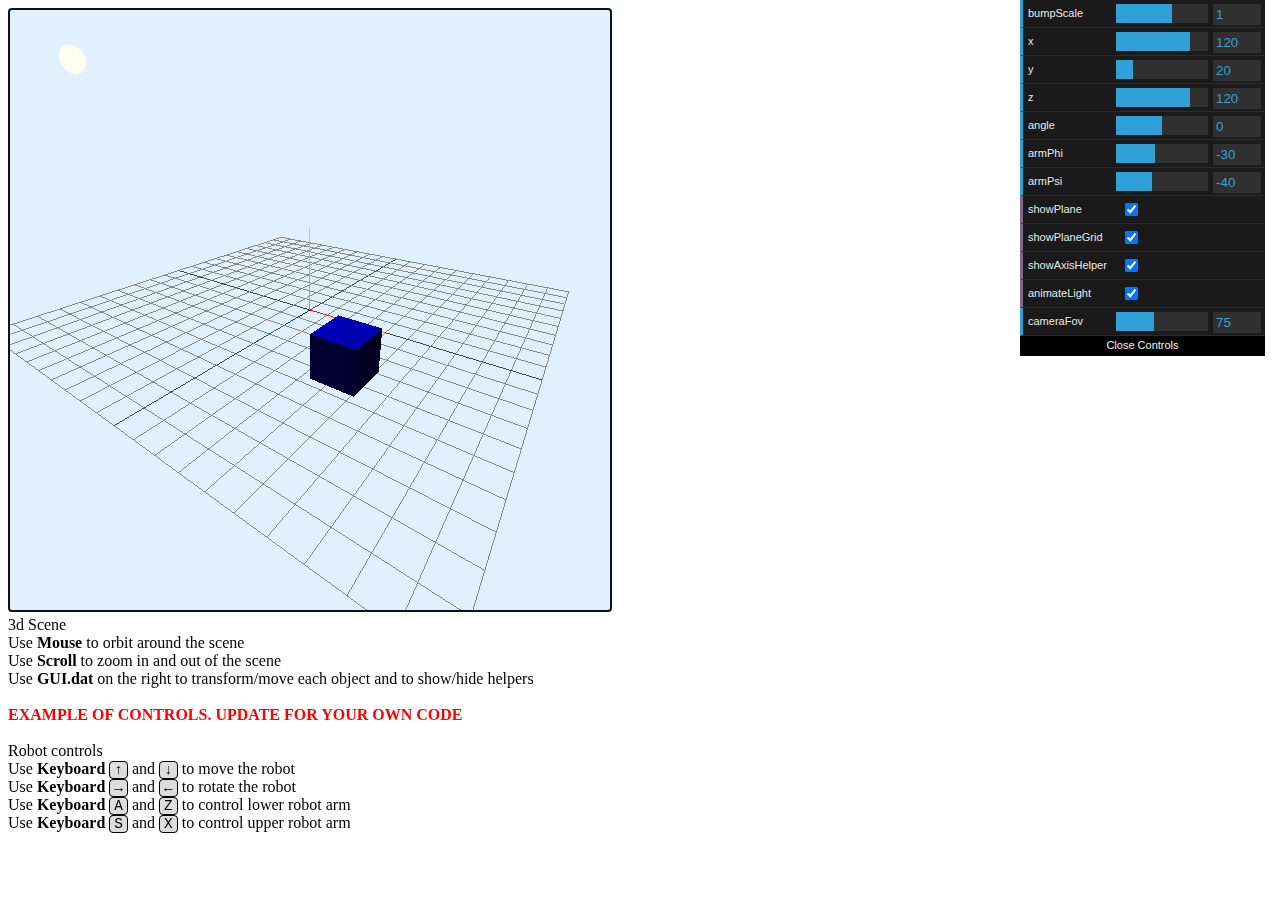
<file: awesome/assg3-threejs/assig3.html>
<!DOCTYPE html>
<html lang="en">

<head>
  <title>three.js webgl - template</title>
  <meta charset="utf-8">
  <meta name="viewport" content="width=device-width, user-scalable=no, minimum-scale=1.0, maximum-scale=1.0">
  <style>
    canvas {
      border: dashed 2px lightgray;
    }

    canvas:focus {
      /* Make clear when canvas does not listen to keyboard */
      border: solid 2px black;
    }

    kbd {
      font-family: Menlo, Monaco, Consolas, "Courier New", monospace;
      font-size: 90%;
      background-color: #ddd;
      border: solid 1pt black;
      border-radius: 4px;
      padding: 0px 4px;
    }
  </style>
</head>
<!-- Note: Recent versions of THREE.js use ES6 modules, which is not -->
<!-- compatible with the loading of three.js as a script: (See below) -->
<!-- <script src="js/three.js"></script> -->
<!-- <script src="js/dat.gui.min.js"></script> -->
<script type="module">
  // This JS code is defined as a module to be compatible with THREE.js:
  // Caution: variables stop being global, read below
  import * as THREE from './three/build/three.module.js';
  import { OrbitControls } from './three/examples/jsm/controls/OrbitControls.js';
  import { GLTFLoader } from './three/examples/jsm/loaders/GLTFLoader.js';

  import * as dat from './js/dat.gui.module.js'

  /* ### Model ### */

  function initModel() {
    let clock = new THREE.Clock();
    clock.start()

    // Global variable model
    window.model = {
      bumpScale: 1,

      x: 120,
      y: 20,
      z: 120,
      velocity: 50, // In case you translate cube in animate
      angle: 0,
      armPhi: -30,
      armPsi: -40,
      angleVelocity: 50, // In case you rotate cube in animate

      showPlane: true,
      showPlaneGrid: true,
      showAxisHelper: true,

      pointLightAngle: 45, // Degrees
      pointLightSpeed: 360 / 4, // Deg/Second. 360/4: one cycle in 4 sec
      animateLight: true,

      cameraFov: 75,

      clock: clock
    }
  }

  /* ### GUI controls ### */
  function initGUI() {
    window.gui = new dat.GUI(); // Define as global, use as gui

    gui.add(model, 'bumpScale').min(-5).max(5).step(0.1).onChange(update);

    gui.add(model, 'x').min(-200.0).max(200.0).step(10).onChange(update);
    gui.add(model, 'y').min(-20).max(200.0).step(10).onChange(update);
    gui.add(model, 'z').min(-200.0).max(200.0).step(10).onChange(update);
    gui.add(model, 'angle').min(-180.0).max(180.0).step(5).onChange(update);
    gui.add(model, 'armPhi').min(-180.0).max(180.0).step(5).onChange(update);
    gui.add(model, 'armPsi').min(-180.0).max(180.0).step(5).onChange(update);

    gui.add(model, 'showPlane').onChange(update);
    gui.add(model, 'showPlaneGrid').onChange(update);
    gui.add(model, 'showAxisHelper').onChange(update);
    gui.add(model, 'animateLight').onChange(update);

    gui.add(model, 'cameraFov').min(5).max(175).step(5).onChange(update);
  }

  function updateGUI(theGui) {
    if (typeof (theGui) === "undefined") theGui = gui;

    // Update the GUI display based on current parameters
    // Source: http://stackoverflow.com/a/29069189
    for (var i in gui.__controllers) {
      theGui.__controllers[i].updateDisplay();
    }
    // Do recursion to update inside folders
    for (var f in theGui.__folders) {
      updateGUI(theGui.__folders[f]);
    }
  }
  window.updateGUI = updateGUI // Declare as global scope

  /* ### Keyboard ### */
  function initKeys(canvas) {
    // Make sure the canvas can receive the key events
    canvas.setAttribute('tabindex', '0');
    canvas.focus();
    // Workaround: give the focus back to the canvas when clicked
    // keyboard events are not received when canvas is not focused
    canvas.addEventListener('mousedown', function () { canvas.focus() });

    // Register the keyDown and keyUp events
    canvas.addEventListener("keydown", onKeyDown, true);
    canvas.addEventListener("keyup", onKeyUp, true);
  }
  // Callbacks for discrete key events
  function onKeyDown(event) {
    // Comment this to stop displaying key pressed on the console
    console.log(event)
    event.preventDefault();

    // Check key press using event.key
    if (event.code == "ArrowUp") {
      console.log('Pressed ArrowUp')
    }

    updateGUI() // Update dat.GUI display in case we changed some parameters
    update()    // Update scenegraph and render
  }

  function onKeyUp(event) {
  }

  /* ### Main functions: init, update, animate, render... ### */

  // Any variable you want to access from the console need
  // to be initialized as windows.namevariable = value
  // A bit curbersome for init, but can be accessed 

  // Initialize here any global variable you want to access from the console
  window.scene = undefined
  // From now on, you can access windows.scene as just scene in the code
  window.mesh = undefined
  window.plane = undefined
  window.cube = undefined
  window.lowerarm = undefined
  window.upperarm = undefined
  window.pointLight = undefined
  window.camera = undefined

  // Rest of the variables can be declared as local to the module
  // but cannot be accessed from the console
  var canvas
  var renderer
  var axesHelper
  var planeGrid
  var texture
  var pointLightMesh
  var controls

  function initScene() {

    // ##### 1. Create renderer and bind it to the canvas #####

    canvas = document.getElementById("canvasID")
    renderer = new THREE.WebGLRenderer({
      canvas: canvas,
      preserveDrawingBuffer: true
    });
    //document.body.appendChild(renderer.domElement)
    renderer.setClearColor(0xe0f0ff)
    //renderer.setClearColor(0xffffff)


    // ##### 2. Create a scene and add objects to it #####

    scene = new THREE.Scene()

    // Auxiliary elements

    planeGrid = new THREE.GridHelper(500, 20); // Directly in XZ plane
    planeGrid.material.linewidth = 1;
    scene.add(planeGrid);

    axesHelper = new THREE.AxesHelper(100);
    axesHelper.material.linewidth = 5
    scene.add(axesHelper);


    // Q1. CREATE A KNOT TORUS SITTING ON TOP OF THE PLANE GRID

    // Q2. CREATE A TEXTURED PLANE


    /* TODO */


    // Q3. LOAD A PREMADE MODEL


    /* TODO */


    // Q4. CREATE A ROBOT

    // First cube here as an example
    let cubegeom = new THREE.BoxGeometry(40, 40, 40);
    cubegeom.applyMatrix4(new THREE.Matrix4().makeTranslation(0, 20, 0)); // applyMatrix works also
    let cubemat = new THREE.MeshPhongMaterial({
      color: "#0000FF", specular: "#FFFFFF", shininess: 30,
      side: THREE.DoubleSide
    });
    cube = new THREE.Mesh(cubegeom, cubemat)
    scene.add(cube)

    /* TODO */



    // ##### 3. Add lights to the scene #####
    var ambientLight = new THREE.AmbientLight(0x202020);
    scene.add(ambientLight)

    pointLight = new THREE.PointLight(0xfffff0)
    pointLight.position.set(150, 250, 125)
    scene.add(pointLight)

    // Add a sphere to be able to see where the point light is located
    var pointLightGeo = new THREE.SphereGeometry(10, 8, 8)
    var pointLightMat = new THREE.MeshBasicMaterial({ color: 0xfffff0, wireframe: false })
    pointLightMesh = new THREE.Mesh(pointLightGeo, pointLightMat)
    // Make it a child of pointLight so it is located in the same position
    pointLight.add(pointLightMesh)


    // ##### 4. Create camera #####

    camera = new THREE.PerspectiveCamera(model.cameraFov, canvas.width / canvas.height, 1, 20000);
    camera.position.set(250, 200, 350)
    camera.lookAt(new THREE.Vector3(0, 0, 0))


    // ##### 5. Add orbit controls #####
    controls = new OrbitControls(camera, renderer.domElement);
    controls.addEventListener('change', render); // this line is required if there is no animation loop
    controls.enableDamping = true;
    controls.dampingFactor = 0.10;
    controls.enableZoom = true;
    controls.enableKeys = false; // Disable keys so we can use them ourselves
    controls.rotateSpeed = 0.2;
  }

  function tick() {
    // Keep calling tick indefinitely
    requestAnimationFrame(tick);

    animate()
    update() // update and render
  }

  function animate() {
    //update time
    var absolute = model.clock.elapsedTime; // absolute = "elapsed" from start
    var delta = model.clock.getDelta(); // delta from last call to animate (elapsed in the asteroid assg1)

    /* Complete here to modify model based on absolute or delta time */
    if (model.animateLight) {
      model.pointLightAngle += delta * model.pointLightSpeed;
    }
  }

  /* Update scene and redraw after changing parameters */
  function update() {

    // Update pointLight position based on model.pointLightAngle
    let rad = model.pointLightAngle / 180 * Math.PI
    pointLight.position.set(200 * Math.cos(rad), 250, 200 * Math.sin(rad))

    // TODO: Update any scenehgraph paramaters from the model

    // Q4a: update loweram.rotation and upperarm.rotation
    // TODO

    // Q4b: Update cube position and angle based on model
    // Note: nothing to change here, you should modify the model in onKeyDown or animate
    cube.position.set(model.x, model.y, model.z)
    cube.rotation.set(0, model.angle / 180 * Math.PI, 0)

    // Helpers: plane and axes
    //plane.visible = model.showPlane;
    planeGrid.visible = model.showPlaneGrid;
    axesHelper.visible = model.showAxisHelper;

    // Can also update camera parameters
    camera.fov = model.cameraFov
    camera.updateProjectionMatrix()

    // Rerender automatically each time the scenegraph has been updated
    render()
  }

  function render() {
    renderer.render(scene, camera);
  }

  function start() {
    initModel()
    initGUI()
    initScene()
    initKeys(canvas)

    // Option 1: Call update only when something changed 
    //update() // Update scenegraph and draw for first time
    // Option 2: Call update inside tick at video framerate
    tick() // Start animation
  }

  // Export to global scope to be visible from HTML
  window.start = start
  window.render = render
  window.update = update
  // Add any function you want to call from the console

  console.log(`%cIMPORTANT: if you get the error "Uncaught ReferenceError: myVar is not defined", 
remember this JS code runs in STRICT MODE https://www.w3schools.com/js/js_strict.asp.
- you must declare each variable before use using "let myVar;", "var myVar;", or "window.myVar=undefined".
- after this declaration, you can use myVar in the code with block, function or global scope respectively.`, "color:blue;")
</script>

<body onload='start();'>

  <div style="float: left;">
    <canvas id="canvasID" width="600" height="600"></canvas>
    <br>3d Scene
    <br>Use <b>Mouse</b> to orbit around the scene
    <br>Use <b>Scroll</b> to zoom in and out of the scene
    <br>Use <b>GUI.dat</b> on the right to transform/move each object and to show/hide helpers
    <br>
    <br><b style="color:red">EXAMPLE OF CONTROLS. UPDATE FOR YOUR OWN CODE</b>
    <br>
    <br>Robot controls
    <br>Use <b>Keyboard</b> <kbd>&uarr;</kbd> and <kbd>&darr;</kbd> to move the robot
    <br>Use <b>Keyboard</b> <kbd>&rarr;</kbd> and <kbd>&larr;</kbd> to rotate the robot
    <br>Use <b>Keyboard</b> <kbd>A</kbd> and <kbd>Z</kbd> to control lower robot arm
    <br>Use <b>Keyboard</b> <kbd>S</kbd> and <kbd>X</kbd> to control upper robot arm
  </div>

</body>

</html>
</file>
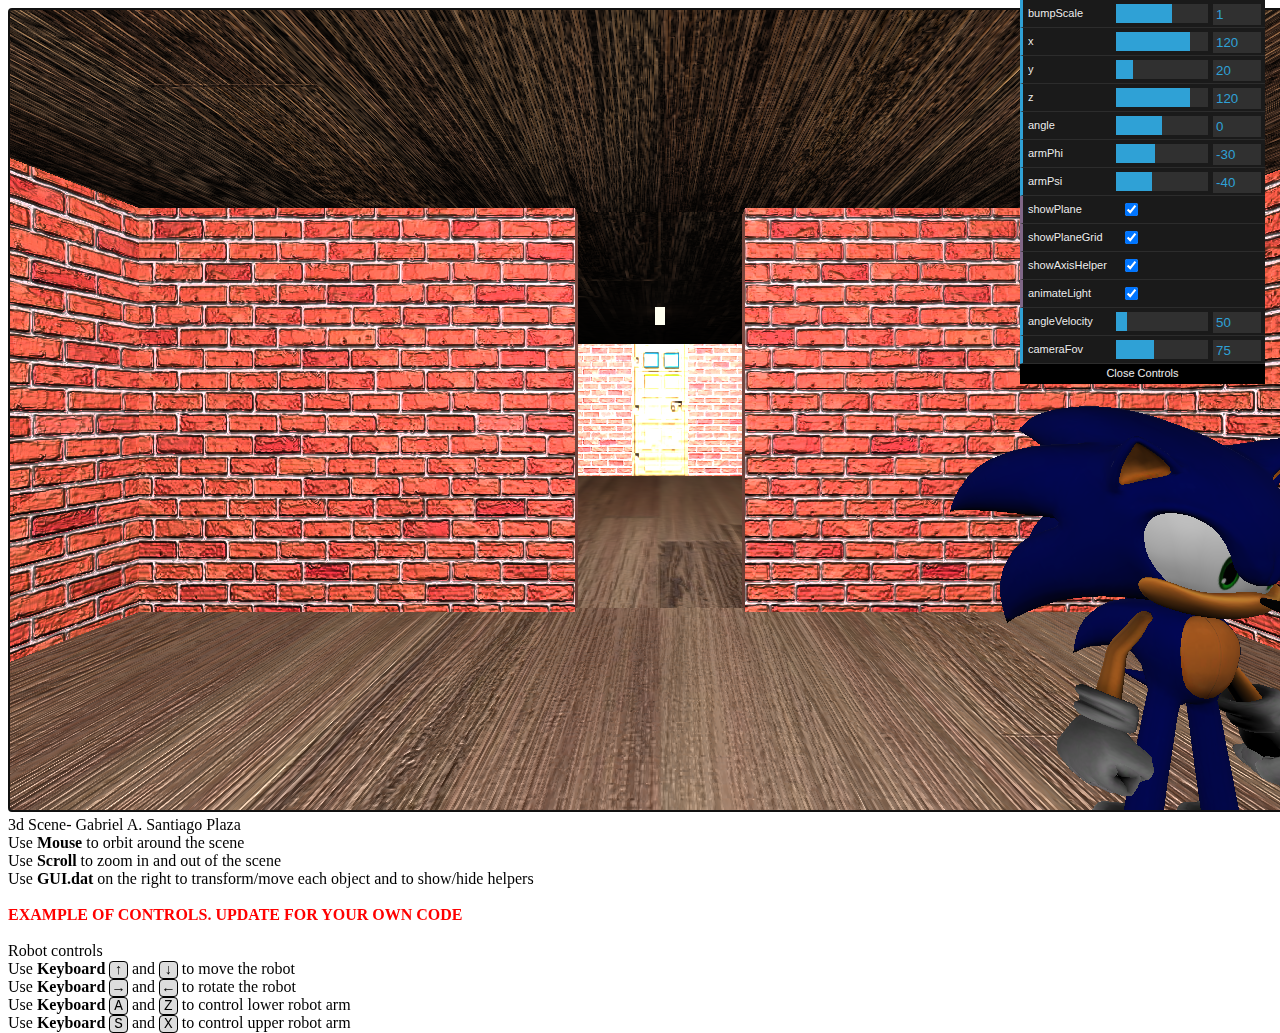
<file: awesome/assg3-threejs/DONOTOPEN.html>
<!DOCTYPE html>
<html lang="en">

<head>
  <title>three.js webgl - template</title>
  <meta charset="utf-8">
  <meta name="viewport" content="width=device-width, user-scalable=no, minimum-scale=1.0, maximum-scale=1.0">
  <style>
    canvas {
      border: dashed 2px lightgray;
    }

    canvas:focus {
      /* Make clear when canvas does not listen to keyboard */
      border: solid 2px black;
    }

    kbd {
      font-family: Menlo, Monaco, Consolas, "Courier New", monospace;
      font-size: 90%;
      background-color: #ddd;
      border: solid 1pt black;
      border-radius: 4px;
      padding: 0px 4px;
    }
  </style>
</head>
<!-- Note: Recent versions of THREE.js use ES6 modules, which is not -->
<!-- compatible with the loading of three.js as a script: (See below) -->
<!-- <script src="js/three.js"></script> -->
<!-- <script src="js/dat.gui.min.js"></script> -->
<script src="https://ajax.googleapis.com/ajax/libs/jquery/3.6.0/jquery.min.js"></script>
<script type="module">
  // This JS code is defined as a module to be compatible with THREE.js:
  // Caution: variables stop being global, read below
  import * as THREE from './three/build/three.module.js';
  import { OrbitControls } from './three/examples/jsm/controls/OrbitControls.js';
  // import { FirstPersonControls } from './three/examples/jsm/controls/FirstPersonControls.js';
  import { PointerLockControls } from './three/examples/jsm/controls/PointerLockControls.js'
  import { GLTFLoader } from './three/examples/jsm/loaders/GLTFLoader.js';


  import * as dat from './js/dat.gui.module.js'

  function clamp(n, min, max) {
    if (n > max) {
      return max;
    } else if (n < min) {
      return min
    } else {
      return n;
    }
  }
  /* ### Model ### */

  function initModel() {
    let clock = new THREE.Clock();
    clock.start()

    // Global variable model
    window.model = {
      bumpScale: 1,

      x: 120,
      y: 20,
      z: 120,
      velocity: new THREE.Vector3(), // In case you translate cube in animate
      angle: 0,
      armPhi: -30,
      armPsi: -40,
      angleVelocity: 50, // In case you rotate cube in animate

      showPlane: true,
      showPlaneGrid: true,
      showAxisHelper: true,

      pointLightAngle: 45, // Degrees
      pointLightSpeed: 360 / 4, // Deg/Second. 360/4: one cycle in 4 sec
      animateLight: true,

      cameraFov: 75,

      clock: clock,
      direction: new THREE.Vector3(),
      maxHealth: 100,
      currentHealth: 100,
      bulletStashed: 54,
      bulletGun: 6

    }


  }



  // Create the first person Camera Class, its a model, And its inspired from 
  //https://www.youtube.com/watch?v=oqKzxPMLWxo&ab_channel=SimonDev

  // first we create an input controller
  /* class InputController {
 
     constructor() {
       this.init();
     }
     init() {
       this.current = {
 
         //for shooting
         leftButton: false,
         //maybe alt, or reload
         rightButton: false,
         //for the camera
         mouseX: 0,
         mouseY: 0,
         mouseXDelta: 0,
         mouseYDelta: 0,
       };
       this.previous = null;
       this.keys = {};
       this.previousKyes = {};
 
       //then we go for event listeners for polling
 
       document.addEventListener('mousedown', (e) => this.onMouseDown(e), false);
       document.addEventListener('mouseup', (e) => this.onMouseUp(e), false);
 
       document.addEventListener('keydown', (e) => this.onKeyDown(e), false);
 
       document.addEventListener('keyup', (e) => this.onKeyDown(e), false);
 
       document.addEventListener('mousemove', (e) => this.onMouseMove(e), false);
 
     }
 
     onKeyDown(e) {
       this.keys[e.keyCode] = true;
     }
     onMouseDown(e) {
       switch (e.button) {
         case 0:
           this.current.leftButton = true;
           break;
         case 2:
           this.current.rightButton = true;
           break;
       }
     }
     onMouseUp(e) {
       switch (e.button) {
         case 0:
           this.current.leftButton = false;
           break;
         case 2:
           this.current.rightButton = false;
           break;
       }
     }
     onMouseMove(e) {
       this.current.mouseX = e.pageX - canvas.width / 2;
       this.current.mouseY = e.pageY - canvas.height / 2;
 
       if (this.previous === null) {
         this.previous = { ... this.current };
       }
       //to know the displacement of the mouse in x and y coordinates
       this.current.mouseXDelta = this.current.mouseX - this.previous.mouseX;
       this.current.mouseYDelta = this.current.mouseY - this.previous.mouseY;
 
     }
     onKeyUp(e) {
       this.keys[e.keyCode] = false;
     }
 
     update() {
       //to update the previous
       this.previous = { ...this.current };
     }
   }
 */
  //then creating the frist person camera class

  /* class FirstPersonCamera {
     constructor(camera) {
       this.camera = camera;
       //to react to mouse and keyboard
       this.input = new InputController();
       this.rotation = new THREE.Quaternion();
       this.translation = new THREE.Vector3();
       this.phi = 0;
       this.theta = 0;
     }
     update(delta) {
       //to look at the direction we want to look in
       this.updateRotation(delta);
       this.updateCamera(delta);
     }
 
     updateCamera(delta) {
       this.camera.quaternion.copy(this.rotation);
     }
 
     updateRotation(delta) {
       var xh = this.input.current.mouseXDelta / canvas.width
       var yh = this.input.current.mouseYDelta / canvas.height
 
 
       //later, we will need to convert this to a rotation, we take these x y coordinates and turn it
       // into spherical coordinates
 
       this.phi += -xh * 5;
       this.theta = clamp(this.theta, + -yh * 5, -Math.PI / 3, Math.PI / 3)
 
       //convert this to rotation. we chose to multiply both rotations
       const qx = new THREE.Quaternion();
       qx.setFromAxisAngle(new THREE.Vector3(0, 1, 0), this.phi);
       const qz = new THREE.Quaternion();
       qz.setFromAxisAngle(new THREE.Vector3(1, 0, 0), this.theta);
 
       const q = new THREE.Quaternion();
       q.multiply(qx);
       q.multiply(qz);
 
       this.rotation.copy(q);
 
     }
   }*/
  /* ### GUI controls ### */
  function initGUI() {
    window.gui = new dat.GUI(); // Define as global, use as gui

    gui.add(model, 'bumpScale').min(-5).max(5).step(0.1).onChange(update);

    gui.add(model, 'x').min(-200.0).max(200.0).step(10).onChange(update);
    gui.add(model, 'y').min(-20).max(200.0).step(10).onChange(update);
    gui.add(model, 'z').min(-200.0).max(200.0).step(10).onChange(update);
    gui.add(model, 'angle').min(-180.0).max(180.0).step(5).onChange(update);
    gui.add(model, 'armPhi').min(-180.0).max(180.0).step(5).onChange(update);
    gui.add(model, 'armPsi').min(-180.0).max(180.0).step(5).onChange(update);

    gui.add(model, 'showPlane').onChange(update);
    gui.add(model, 'showPlaneGrid').onChange(update);
    gui.add(model, 'showAxisHelper').onChange(update);
    gui.add(model, 'animateLight').onChange(update);
    //gui.add(model, 'velocity').min(30).max(200).onChange(update);
    gui.add(model, 'angleVelocity').min(30).max(200).onChange(update);

    gui.add(model, 'cameraFov').min(5).max(175).step(5).onChange(update);

  }

  function updateGUI(theGui) {
    if (typeof (theGui) === "undefined") theGui = gui;

    // Update the GUI display based on current parameters
    // Source: http://stackoverflow.com/a/29069189
    for (var i in gui.__controllers) {
      theGui.__controllers[i].updateDisplay();
    }
    // Do recursion to update inside folders
    for (var f in theGui.__folders) {
      updateGUI(theGui.__folders[f]);
    }
  }
  window.updateGUI = updateGUI // Declare as global scope

  /* ### Keyboard ### */
  function initKeys(canvas) {
    // Make sure the canvas can receive the key events
    canvas.setAttribute('tabindex', '0');
    canvas.focus();
    // Workaround: give the focus back to the canvas when clicked
    // keyboard events are not received when canvas is not focused
    canvas.addEventListener('mousedown', function () { canvas.focus() });

    // Register the keyDown and keyUp events
    canvas.addEventListener("keydown", onKeyDown, true);
    canvas.addEventListener("keyup", onKeyUp, true);
  }

  window.pressedKeys = {
    "ArrowUp": 0,
    "ArrowDown": 0,
    "ArrowLeft": 0,
    "ArrowRight": 0,
    "ShiftLeft": 1,
    "KeyA": 0,
    "KeyS": 0,
    "KeyZ": 0,
    "KeyX": 0
  };
  // Callbacks for discrete key events
  function onKeyDown(event) {
    // Comment this to stop displaying key pressed on the console
    // console.log(event)
    event.preventDefault();

    // Check key press using event.key
    if (event.code == "KeyW" || event.code == "ArrowUp") {
      pressedKeys["ArrowUp"] = 1;
    }
    else if (event.code == "KeyS" || event.code == "ArrowDown") {
      pressedKeys["ArrowDown"] = -1
    }
    else if (event.code == "KeyA" || event.code == "ArrowLeft") {
      pressedKeys["ArrowLeft"] = 1
    }
    else if (event.code == "KeyD" || event.code == "ArrowRight") {
      pressedKeys["ArrowRight"] = -1
    }

    else if (event.code == "ShiftLeft") {
      pressedKeys['ShiftLeft'] = 2;
    }



    updateGUI() // Update dat.GUI display in case we changed some parameters
    update()    // Update scenegraph and render
  }

  function onKeyUp(event) {
    if (event.code == "KeyW" || event.code == "ArrowUp") {
      pressedKeys["ArrowUp"] = 0;
    }
    else if (event.code == "KeyS" || event.code == "ArrowDown") {
      pressedKeys["ArrowDown"] = 0
    }
    else if (event.code == "KeyA" || event.code == "ArrowLeft") {
      pressedKeys["ArrowLeft"] = 0
    }
    else if (event.code == "KeyD" || event.code == "ArrowRight") {
      pressedKeys["ArrowRight"] = 0
    }
    else if (event.code == "Key" || event.code == "KeyA") {
      pressedKeys["KeyA"] = 0
    }
    else if (event.code == "Key" || event.code == "KeyZ") {
      pressedKeys["KeyZ"] = 0
    }
    else if (event.code == "Key" || event.code == "KeyS") {
      pressedKeys["KeyS"] = 0
    }
    else if (event.code == "Key" || event.code == "KeyX") {
      pressedKeys["KeyX"] = 0
    }
    else if (event.code == "ShiftLeft") {
      pressedKeys['ShiftLeft'] = 1;
    }
  }

  /* ### Main functions: init, update, animate, render... ### */

  // Any variable you want to access from the console need
  // to be initialized as windows.namevariable = value
  // A bit curbersome for init, but can be accessed 

  // Initialize here any global variable you want to access from the console
  window.scene = undefined
  // From now on, you can access windows.scene as just scene in the code
  // window.mesh = undefined

  window.completeMap = {
    plane: undefined

    , planeLeft: undefined
    , planeRight: undefined
    , planeTop: undefined
    , planeBottom: undefined
    , planeTopRight: undefined
    , planeTopLeft: undefined
    , planeBottomRight: undefined
    , planeBottomLeft: undefined
    ,
  }

  //to map the collisions with their uuid

  window.uuidMapping = {};


  //for collision?
  window.raycaster = undefined;
  window.allGeometries = [];

  window.cube = undefined
  window.lowerarm = undefined
  window.upperarm = undefined
  window.pointLight = undefined
  window.camera = undefined
  window.cameraOrtho = undefined;
  window.sceneOrtho = undefined;
  window.wall = undefined
  window.fpsCamera = undefined;

  //for health HUD;

  window.healthBars = {
    100: undefined,
    90: undefined,
    80: undefined,
    70: undefined,
    60: undefined,
    50: undefined,
    40: undefined,
    30: undefined,
    20: undefined,
    10: undefined,
    0: undefined,
  }
  window.healthSprite = undefined




  // Rest of the variables can be declared as local to the module
  // but cannot be accessed from the console
  var canvas
  var renderer
  var axesHelper
  var planeGrid
  var texture
  var pointLightMesh
  var controls

  //Draw map

  function createMap() {

    var planegeom = new THREE.BoxGeometry(500, 500, 10); // XY plane
    planegeom.applyMatrix4(
      new THREE.Matrix4().makeRotationX(-Math.PI / 2))
    // Rotate into XZ plane
    var planemat = new THREE.MeshPhongMaterial({
      side: THREE.DoubleSide,
      specular: '#91672C', shininess: 10,
    });
    completeMap.plane = new THREE.Mesh(planegeom, planemat)
    completeMap.plane.material.linewidth = 6;


    //add a light bar in each ceiling
    //var ambientLight = new THREE.AmbientLight(0x000000);
    //completeMap.plane.add(ambientLight)

    pointLight = new THREE.PointLight(0x303030)
    pointLight.position.set(0, 190, 0)
    completeMap.plane.add(pointLight)

    // Add a sphere to be able to see where the point light is located
    var pointLightGeo = new THREE.BoxGeometry(10, 10, 40)
    var pointLightMat = new THREE.MeshBasicMaterial({ color: 0xfffff0, wireframe: false })
    pointLightMesh = new THREE.Mesh(pointLightGeo, pointLightMat)
    // Make it a child of pointLight so it is located in the same position
    pointLight.add(pointLightMesh)


    //The creation of the walls
    let wall2 = undefined;

    //If translate 125 and wall is 250, then half of the map taken. 
    // If Wall x=230 then translatex=135 goes on the edge, if wall 210 translate 145 

    let position = [1, -1];
    let walltexture = new THREE.TextureLoader();
    walltexture.crossOrigin = '';
    walltexture = walltexture.load('moretextures/wall-brick.jpg');


    for (let x = 0; x < position.length; x++) {
      for (let z = 0; z < position.length; z++) {
        var planegeom = new THREE.BoxGeometry(210, 200, 10); // XY plane
        planegeom.applyMatrix4(
          new THREE.Matrix4().makeTranslation(145 * position[x], 100, 250 * position[z])
        )

        var planemat = new THREE.MeshPhongMaterial({
          side: THREE.DoubleSide, map: walltexture,
          specular: '#cb4154', shininess: 10,
          linewidth: 10, bumpMap: walltexture,
          bumpScale: 5
        });
        wall2 = new THREE.Mesh(planegeom, planemat)

        completeMap.plane.add(wall2)


        var planegeom = new THREE.BoxGeometry(210, 200, 10); // XY plane
        planegeom.applyMatrix4(
          new THREE.Matrix4().makeRotationY(-Math.PI / 2)
        )
        planegeom.applyMatrix4(
          new THREE.Matrix4().makeTranslation(250 * position[x], 100, 145 * position[z])
        )

        var planemat = new THREE.MeshPhongMaterial({
          side: THREE.DoubleSide, map: walltexture,
          specular: '#cb4154', shininess: 10,
          linewidth: 10, bumpMap: walltexture,
          bumpScale: 5
        });
        wall2 = new THREE.Mesh(planegeom, planemat)

        completeMap.plane.add(wall2)
      }
    }


    //creation of ceiling
    var planegeom = new THREE.BoxGeometry(500, 500, 10); // XY plane
    planegeom.applyMatrix4(
      new THREE.Matrix4().makeRotationX(-Math.PI / 2))

    planegeom.applyMatrix4(
      new THREE.Matrix4().makeTranslation(0, 200, 0))
    let textureLoader = new THREE.TextureLoader()
    textureLoader.crossOrigin = '';
    texture = textureLoader.load('moretextures/wood-floor.jpg')
    var planemat = new THREE.MeshPhongMaterial({
      side: THREE.DoubleSide,
      specular: '#91672C', shininess: 10,
      bumpMap: texture, bumpScale: 5
      , map: texture
    });
    var ceiling = new THREE.Mesh(planegeom, planemat)
    completeMap.plane.add(ceiling);








    /*
       map: texture, side: THREE.DoubleSide,
       specular: '#ffffff', shininess: 10
     })*/

    let bumpTexture = textureLoader.load('moretextures/wood-floor.jpg')
    completeMap.plane.material = new THREE.MeshPhongMaterial({
      map: texture, side: THREE.DoubleSide,
      specular: '#ffffff', shininess: 10,
      bumpMap: bumpTexture, bumpScale: 5,

    })
    //allGeometries = completeMap.plane;
    //clone 8 more times (9 times) to create the whole map
    //then add doors to each corner so the map looks closed

    var door = textureLoader.load('moretextures/door.jpg')
    //var doorgeom = new THREE.PlaneGeometry(80, 200);
    var doorMat = new THREE.MeshPhongMaterial({
      side: THREE.DoubleSide,
      specular: "#A27C5B", shininess: 20,
      bumpMap: door, bumpScale: 5,
      map: door

    })
    //for corners

    for (var key in completeMap) {
      completeMap[key] = completeMap.plane.clone(true);
      var doorgeom = new THREE.BoxGeometry(80, 200, 10);
      var doorgeom2 = doorgeom.clone(true);
      //get the uuid and map  it with the the parameters needed for collision







      switch (key) {
        case 'planeTopRight':
          completeMap[key].applyMatrix4(
            new THREE.Matrix4().makeTranslation(500, 0, -500)
          )
          doorgeom.applyMatrix4(
            new THREE.Matrix4().makeTranslation(0, 100, -250)
          );
          completeMap[key].add(new THREE.Mesh(doorgeom, doorMat));
          doorgeom2.applyMatrix4(
            new THREE.Matrix4().makeRotationY(-Math.PI / 2)
          )
          doorgeom2.applyMatrix4(
            new THREE.Matrix4().makeTranslation(250, 100, 0)
          )
          completeMap[key].add(new THREE.Mesh(doorgeom2, doorMat));

          allGeometries.push(completeMap[key]);

          //get the uuid and map  it with the key

          var uuid = completeMap[key].uuid;

          var allInfoForCollision = {
            edgeX: {
              left: {

                //completeMap[key].translation -230
                x: completeMap[key].position.x - 230,
                //lower Z and High Z for the edges of hallways
                lowerZ: completeMap[key].position.z - 20,
                highZ: completeMap[key].position.z + 20,
              },
              right: {

                //completeMap[key].position.x +230
                x: completeMap[key].position.x + 230,
                //because there is a door, then model.x>lowerZ && model.x<=highZ will always be false
                lowerZ: 1,
                highZ: 0

              }
            },
            edgeZ: {
              up: {
                z: completeMap[key].position.z - 230,
                lowerX: 1,
                highX: 0,
              },
              down: {
                z: completeMap[key].position.z + 230,
                lowerX: completeMap[key].position.x - 20,
                highX: completeMap[key].position.x + 20,
              }
            }
          }

          uuidMapping[uuid] = allInfoForCollision;





          break;
        case 'planeTop':
          completeMap[key].applyMatrix4(
            new THREE.Matrix4().makeTranslation(0, 0, -500)
          )
          // doorgeom2.applyMatrix4(
          //   new THREE.Matrix4().makeRotationY(-Math.PI / 2)
          // )
          doorgeom2.applyMatrix4(
            new THREE.Matrix4().makeTranslation(0, 100, -250)
          )
          completeMap[key].add(new THREE.Mesh(doorgeom2, doorMat));
          allGeometries.push(completeMap[key]);

          var uuid = completeMap[key].uuid;

          var allInfoForCollision = {
            edgeX: {
              left: {

                //completeMap[key].translation -230
                x: completeMap[key].position.x - 230,
                //lower Z and High Z for the edges of hallways
                lowerZ: completeMap[key].position.z - 20,
                highZ: completeMap[key].position.z + 20,
              },
              right: {

                //completeMap[key].position.x +230
                x: completeMap[key].position.x + 230,

                lowerZ: completeMap[key].position.z - 20,
                highZ: completeMap[key].position.z + 20,


              }
            },
            edgeZ: {
              up: {
                z: completeMap[key].position.z - 230,
                lowerX: 1,
                highX: 0,
              },
              down: {
                z: completeMap[key].position.z + 230,
                lowerX: completeMap[key].position.x - 20,
                highX: completeMap[key].position.x + 20,
              }
            }
          }

          uuidMapping[uuid] = allInfoForCollision;


          //add specific mapping

          break;
        case 'planeTopLeft':
          completeMap[key].applyMatrix4(
            new THREE.Matrix4().makeTranslation(-500, 0, -500)
          )
          doorgeom.applyMatrix4(
            new THREE.Matrix4().makeTranslation(0, 100, -250)
          );
          completeMap[key].add(new THREE.Mesh(doorgeom, doorMat));
          doorgeom2.applyMatrix4(
            new THREE.Matrix4().makeRotationY(-Math.PI / 2)
          )
          doorgeom2.applyMatrix4(
            new THREE.Matrix4().makeTranslation(-250, 100, 0)
          )
          completeMap[key].add(new THREE.Mesh(doorgeom2, doorMat));
          allGeometries.push(completeMap[key]);



          var uuid = completeMap[key].uuid;

          var allInfoForCollision = {
            edgeX: {
              left: {

                //completeMap[key].translation -230
                x: completeMap[key].position.x - 230,
                //lower Z and High Z for the edges of hallways
                lowerZ: 1,
                highZ: 0,
              },
              right: {

                //completeMap[key].position.x +230
                x: completeMap[key].position.x + 230,

                lowerZ: completeMap[key].position.z - 20,
                highZ: completeMap[key].position.z + 20,


              }
            },
            edgeZ: {
              up: {
                z: completeMap[key].position.z - 230,
                lowerX: 1,
                highX: 0,
              },
              down: {
                z: completeMap[key].position.z + 230,
                lowerX: completeMap[key].position.x - 20,
                highX: completeMap[key].position.x + 20,
              }
            }
          }

          uuidMapping[uuid] = allInfoForCollision;
          break;
        case "planeRight":
          completeMap[key].applyMatrix4(
            new THREE.Matrix4().makeTranslation(500, 0, 0)
          )
          doorgeom.applyMatrix4(
            new THREE.Matrix4().makeRotationY(-Math.PI / 2)
          )
          doorgeom.applyMatrix4(
            new THREE.Matrix4().makeTranslation(250, 100, 0)
          )

          completeMap[key].add(new THREE.Mesh(doorgeom, doorMat));
          allGeometries.push(completeMap[key]);

          //Mapping and giving the wall collisions, with uuid;

          var uuid = completeMap[key].uuid;

          var allInfoForCollision = {
            edgeX: {
              left: {

                //completeMap[key].translation -230
                x: completeMap[key].position.x - 230,
                //lower Z and High Z for the edges of hallways
                lowerZ: completeMap[key].position.z - 20,
                highZ: completeMap[key].position.z + 20,
              },
              right: {

                //completeMap[key].position.x +230
                x: completeMap[key].position.x + 230,
                //because there is a door, then model.x>lowerZ && model.x<=highZ will always be false
                lowerZ: 1,
                highZ: 0

              }
            },
            edgeZ: {
              up: {
                z: completeMap[key].position.z - 230,
                lowerX: completeMap[key].position.x - 20,
                highX: completeMap[key].position.x + 20,
              },
              down: {
                z: completeMap[key].position.z + 230,
                lowerX: completeMap[key].position.x - 20,
                highX: completeMap[key].position.x + 20,
              }
            }
          }

          uuidMapping[uuid] = allInfoForCollision;


          break;
        case "plane":
          completeMap[key].applyMatrix4(
            new THREE.Matrix4().makeTranslation(0, 0, 0)
          )
          allGeometries.push(completeMap[key]);


          var uuid = completeMap[key].uuid;

          var allInfoForCollision = {
            edgeX: {
              left: {

                //completeMap[key].translation -230
                x: completeMap[key].position.x - 230,
                //lower Z and High Z for the edges of hallways
                lowerZ: completeMap[key].position.z - 20,
                highZ: completeMap[key].position.z + 20,
              },
              right: {

                //completeMap[key].position.x +230
                x: completeMap[key].position.x + 230,

                lowerZ: completeMap[key].position.z - 20,
                highZ: completeMap[key].position.z + 20,


              }
            },
            edgeZ: {
              up: {
                z: completeMap[key].position.z - 230,
                lowerX: completeMap[key].position.x - 20,
                highX: completeMap[key].position.x + 20,
              },
              down: {
                z: completeMap[key].position.z + 230,
                lowerX: completeMap[key].position.x - 20,
                highX: completeMap[key].position.x + 20,
              }
            }
          }

          uuidMapping[uuid] = allInfoForCollision;
          break;
        case "planeLeft":
          completeMap[key].applyMatrix4(
            new THREE.Matrix4().makeTranslation(-500, 0, 0)
          )

          doorgeom.applyMatrix4(
            new THREE.Matrix4().makeRotationY(-Math.PI / 2)
          )
          doorgeom.applyMatrix4(
            new THREE.Matrix4().makeTranslation(-250, 100, 0)
          )
          completeMap[key].add(new THREE.Mesh(doorgeom, doorMat));

          allGeometries.push(completeMap[key]);

          var uuid = completeMap[key].uuid;

          var allInfoForCollision = {
            edgeX: {
              left: {

                //completeMap[key].translation -230
                x: completeMap[key].position.x - 230,
                //lower Z and High Z for the edges of hallways
                lowerZ: 1,
                highZ: 0,
              },
              right: {

                //completeMap[key].position.x +230
                x: completeMap[key].position.x + 230,

                lowerZ: completeMap[key].position.z - 20,
                highZ: completeMap[key].position.z + 20,


              }
            },
            edgeZ: {
              up: {
                z: completeMap[key].position.z - 230,
                lowerX: completeMap[key].position.x - 20,
                highX: completeMap[key].position.x + 20,
              },
              down: {
                z: completeMap[key].position.z + 230,
                lowerX: completeMap[key].position.x - 20,
                highX: completeMap[key].position.x + 20,
              }
            }
          }

          uuidMapping[uuid] = allInfoForCollision;
          break;
        case "planeBottomRight":
          completeMap[key].applyMatrix4(
            new THREE.Matrix4().makeTranslation(500, 0, 500)
          )
          doorgeom2.applyMatrix4(
            new THREE.Matrix4().makeRotationY(-Math.PI / 2)
          )
          doorgeom.applyMatrix4(
            new THREE.Matrix4().makeTranslation(0, 100, 250)
          );

          completeMap[key].add(new THREE.Mesh(doorgeom, doorMat));

          doorgeom2.applyMatrix4(
            new THREE.Matrix4().makeTranslation(250, 100, 0)
          )
          completeMap[key].add(new THREE.Mesh(doorgeom2, doorMat));

          allGeometries.push(completeMap[key]);

          var uuid = completeMap[key].uuid;

          var allInfoForCollision = {
            edgeX: {
              left: {

                //completeMap[key].translation -230
                x: completeMap[key].position.x - 230,
                //lower Z and High Z for the edges of hallways
                lowerZ: completeMap[key].position.z - 20,
                highZ: completeMap[key].position.z + 20,
              },
              right: {

                //completeMap[key].position.x +230
                x: completeMap[key].position.x + 230,

                lowerZ: 1,
                highZ: 0,


              }
            },
            edgeZ: {
              up: {
                z: completeMap[key].position.z - 230,
                lowerX: completeMap[key].position.x - 20,
                highX: completeMap[key].position.x + 20,
              },
              down: {
                z: completeMap[key].position.z + 230,
                lowerX: 1,
                highX: 0,
              }
            }
          }

          uuidMapping[uuid] = allInfoForCollision;
          break;
        case "planeBottom":
          completeMap[key].applyMatrix4(
            new THREE.Matrix4().makeTranslation(0, 0, 500)
          )

          doorgeom.applyMatrix4(
            new THREE.Matrix4().makeTranslation(0, 100, 250)
          );

          completeMap[key].add(new THREE.Mesh(doorgeom, doorMat));

          var uuid = completeMap[key].uuid;

          var allInfoForCollision = {
            edgeX: {
              left: {

                //completeMap[key].translation -230
                x: completeMap[key].position.x - 230,
                //lower Z and High Z for the edges of hallways
                lowerZ: completeMap[key].position.z - 20,
                highZ: completeMap[key].position.z + 20,
              },
              right: {

                //completeMap[key].position.x +230
                x: completeMap[key].position.x + 230,

                lowerZ: completeMap[key].position.z - 20,
                highZ: completeMap[key].position.z + 20,


              }
            },
            edgeZ: {
              up: {
                z: completeMap[key].position.z - 230,
                lowerX: completeMap[key].position.x - 20,
                highX: completeMap[key].position.x + 20,
              },
              down: {
                z: completeMap[key].position.z + 230,
                lowerX: 1,
                highX: 0,
              }
            }
          }

          uuidMapping[uuid] = allInfoForCollision;



          allGeometries.push(completeMap[key]);
          break;
        case "planeBottomLeft":
          completeMap[key].applyMatrix4(
            new THREE.Matrix4().makeTranslation(-500, 0, 500)
          )


          doorgeom.applyMatrix4(
            new THREE.Matrix4().makeRotationY(-Math.PI / 2)
          )
          doorgeom.applyMatrix4(
            new THREE.Matrix4().makeTranslation(-250, 100, 0)
          )
          completeMap[key].add(new THREE.Mesh(doorgeom, doorMat));
          doorgeom2.applyMatrix4(
            new THREE.Matrix4().makeTranslation(0, 100, 250)
          );
          completeMap[key].add(new THREE.Mesh(doorgeom2, doorMat));


          var uuid = completeMap[key].uuid;

          var allInfoForCollision = {
            edgeX: {
              left: {

                //completeMap[key].translation -230
                x: completeMap[key].position.x - 230,
                //lower Z and High Z for the edges of hallways
                lowerZ: 1,
                highZ: 0
              },
              right: {

                //completeMap[key].position.x +230
                x: completeMap[key].position.x + 230,

                lowerZ: completeMap[key].position.z - 20,
                highZ: completeMap[key].position.z + 20,


              }
            },
            edgeZ: {
              up: {
                z: completeMap[key].position.z - 230,
                lowerX: completeMap[key].position.x - 20,
                highX: completeMap[key].position.x + 20,
              },
              down: {
                z: completeMap[key].position.z + 230,
                lowerX: 1,
                highX: 0,
              }
            }
          }

          uuidMapping[uuid] = allInfoForCollision;


          allGeometries.push(completeMap[key]);

          break;



        //get the uuid and map  it with the key




        default:
          break;
      }



      scene.add(completeMap[key]);
    }


  }
  function initScene() {

    // ##### 1. Create renderer and bind it to the canvas #####

    canvas = document.getElementById("canvasID")
    renderer = new THREE.WebGLRenderer({
      canvas: canvas,
      preserveDrawingBuffer: true
    });
    //document.body.appendChild(renderer.domElement)
    renderer.setClearColor(0xe0f0ff)
    //renderer.setClearColor(0xffffff)


    // ##### 2. Create a scene and add objects to it #####

    scene = new THREE.Scene()
    sceneOrtho = new THREE.Scene()

    // Auxiliary elements

    //planeGrid = new THREE.GridHelper(500, 20); // Directly in XZ plane
    // planeGrid.material.linewidth = 1;
    // scene.add(planeGrid);

    axesHelper = new THREE.AxesHelper(100);
    axesHelper.material.linewidth = 5
    scene.add(axesHelper);




    //

    createMap();

    createHUD();



    // Q3. LOAD A PREMADE MODEL


    var loader = new GLTFLoader();
    loader.load(
      "models/sonic-hd/scene.gltf",
      function (gltf) {
        var object = gltf.scene
        scene.add(object);
        // Be careful to adjust scale
        // as object may be very small by default
        object.scale.set(100, 100, 100);
        object.position.set(100, 0, -100)
      }
    );


    // Q4. CREATE A ROBOT

    // First cube here as an example

    /*let cubegeom = new THREE.BoxGeometry(40, 40, 40);
    cubegeom.applyMatrix4(new THREE.Matrix4().makeTranslation(0, 20, 0)); // applyMatrix works also
    let cubemat = new THREE.MeshPhongMaterial({
      color: "#0000FF", specular: "#FFFFFF", shininess: 30,
      side: THREE.DoubleSide
    });
    cube = new THREE.Mesh(cubegeom, cubemat)
    scene.add(cube)

    let lowerarmgeom = new THREE.BoxGeometry(15, 40,20);
    lowerarmgeom.applyMatrix(new THREE.Matrix4().makeTranslation(0, 20 - 5, 0));

    lowerarm = new THREE.Mesh(lowerarmgeom, cubemat)
    cube.add(lowerarm)
    lowerarm.position.set(12, 35, 0)

    let upperArmGeom = new THREE.BoxGeometry(15, 40,20);
    upperArmGeom.applyMatrix(new THREE.Matrix4().makeTranslation(0, 20 - 5, 0))
    upperarm = new THREE.Mesh(upperArmGeom, cubemat);
    lowerarm.add(upperarm);
    upperarm.position.set(0, 35, 0);

*/

    // ##### 3. Add lights to the scene #####
    //var ambientLight = new THREE.AmbientLight(0x202020);
    //scene.add(ambientLight)

    //pointLight = new THREE.PointLight(0xfffff0)
    //pointLight.position.set(150, 250, 125)
    //scene.add(pointLight)

    // Add a sphere to be able to see where the point light is located
    //var pointLightGeo = new THREE.SphereGeometry(10, 8, 8)
    //var pointLightMat = new THREE.MeshBasicMaterial({ color: 0xfffff0, wireframe: false })
    //pointLightMesh = new THREE.Mesh(pointLightGeo, pointLightMat)
    // Make it a child of pointLight so it is located in the same position
    //pointLight.add(pointLightMesh)


    // ##### 4. Create camera #####

    camera = new THREE.PerspectiveCamera(model.cameraFov, canvas.width / canvas.height, 1, 20000);

    camera.position.set(0, 100, 0)
    let width = canvas.width / 2;
    let height = canvas.height / 2;
    cameraOrtho = new THREE.OrthographicCamera(-width, width, -height, height);
    camera.add(cameraOrtho);
    controls = new PointerLockControls(camera, renderer.domElement);

    //TODO 
    controls.pointerSpeed = 0.50
    // controls.speedFactor
    canvas.addEventListener('click', function () {
      controls.lock();
    })



    raycaster = new THREE.Raycaster(new THREE.Vector3(), new THREE.Vector3(0, - 1, 0), 0, 10)
    //upperarm.add(camera);
    //camera.lookAt(new THREE.Vector3(0, 0, 0))
    //controls = new FirstPersonControls(camera, renderer.domElement)
    //controls.lookSpeedv = 0.8;
    //this.controls.movementSpeed = 50
    //controls.movementSpeed = 100
    //controls.rollSpeed = 1

    // ##### 5. Add orbit controls #####
    //controls = new OrbitControls(camera, renderer.domElement);
    //   //controls.addEventListener('change', render); // this line is required if there is no animation loop
    // controls.enableDamping = true;
    // controls.dampingFactor = 0.10;
    // controls.enableZoom = true;
    // controls.enableKeys = false; // Disable keys so we can use them ourselves
    // controls.rotateSpeed = 0.2;
  }

  function createHUD() {

    for (var i = 100; i >= 0; i -= 10) {
      let textureLoader = new THREE.TextureLoader()
      textureLoader.crossOrigin = '';
      var healthMap = textureLoader.load('moretextures/health-' + i + '.png');
      healthMap = new THREE.SpriteMaterial({ map: healthMap });
      healthBars[i] = healthMap;

    }
    const width = canvas.width / 2;
    const height = canvas.height / 2;

    healthSprite = new THREE.Sprite(healthBars[100]);
    healthSprite.scale.set(100, 100)//healthBars[100].map.image.width, healthBars[100].map.image.height)
    healthSprite.position.set(-width, -height, 1);
    sceneOrtho.add(healthSprite)

    healthSprite.scale.set(100, 100)//healthBars[100].map.image.width, healthBars[100].map.image.height)
    healthSprite.position.set(-width, -height, 1);


  }

  function tick() {
    // Keep calling tick indefinitely
    requestAnimationFrame(tick);

    animate()
    update() // update and render
  }

  function animate() {
    //update time
    var absolute = model.clock.elapsedTime; // absolute = "elapsed" from start
    var delta = model.clock.getDelta(); // delta from last call to animate (elapsed in the asteroid assg1)

    /* Complete here to modify model based on absolute or delta time */
    //if (model.animateLight) {
    //  model.pointLightAngle += delta * model.pointLightSpeed;
    //}

    //TO move the robot, my foward direction will be in the hand direction. 
    //I gave it +90 so it can be in the direction that i wanted it to be in
    //let forward_direction_z = Math.cos((model.angle + 90) / 180 * Math.PI);

    //let forward_direction_x = Math.sin((model.angle + 90) / 180 * Math.PI);

    //same as geometry assignment, changing x and z, using some form of polling. 
    // If Arrow Up then the velocity will go foward (pressedKeys["ArrowUp"] returns 1, meaning forward)
    // If down, it returns -1 and it means backwards. 
    //let robot_vx = model.velocity * forward_direction_x * (pressedKeys["ArrowUp"] + pressedKeys["ArrowDown"]);
    //let robot_vz = model.velocity * forward_direction_z * (pressedKeys["ArrowUp"] + pressedKeys["ArrowDown"]);
    //model.x = model.x + robot_vx * delta;
    //model.z = model.z + robot_vz * delta;

    //Giving it edges, so the robot wont "fall" of the floor
    //if (model.x > 200) model.x = 200;
    //if (model.x < -200) model.x = -200;
    //if (model.z > 200) model.z = 200;
    //if (model.z < -200) model.z = -200;

    // the same thing as geom 2, it rotated at a model.angleVelocity
    // If arrow Left, it rotates in a positive angle, if right, negative angle, and if both, it doesnt rotate
    //model.angle = model.angle + (model.angleVelocity * delta * (pressedKeys["ArrowLeft"] + pressedKeys["ArrowRight"]));

    // to move the lower arm

    //model.armPhi = model.armPhi + (model.angleVelocity * delta * (pressedKeys["KeyA"] + pressedKeys["KeyZ"]));

    //model.armPsi = model.armPsi + (model.angleVelocity * delta * (pressedKeys["KeyS"] + pressedKeys["KeyX"]));

    // camera.position.set(model.x, model.y, model.z)

    //fpsCamera.update(absolute);


    if (controls.isLocked === true) {

      raycaster.ray.origin.copy(controls.getObject().position);
      raycaster.ray.origin.y -= 100;

      const intersections = raycaster.intersectObjects(allGeometries, true);

      //console.log(intersections);

      const onObject = intersections.length > 0;





      model.velocity.x -= model.velocity.x * 10.0 * delta;
      model.velocity.z -= model.velocity.z * 10.0 * delta;

      // model.velocity.y -= 9.8 * 100.0 * delta; // 100.0 = mass

      model.direction.z = pressedKeys["ArrowUp"] + pressedKeys["ArrowDown"];
      model.direction.x = pressedKeys["ArrowLeft"] + pressedKeys["ArrowRight"];
      model.direction.normalize(); // this ensures consistent movements in all directions

      var prevZ = model.velocity.z;

      if (pressedKeys["ArrowUp"] + pressedKeys["ArrowDown"]) {

        //walkking is ShiftLeft
        model.velocity.z -= model.direction.z * (3000.0 / pressedKeys["ShiftLeft"]) * delta;

      }
      var prevX = model.velocity.x;
      if (pressedKeys["ArrowLeft"] + pressedKeys["ArrowRight"]) model.velocity.x -= model.direction.x * (3000.0 / pressedKeys["ShiftLeft"]) * delta;

      /*if (onObject === true) {

        model.velocity.y = Math.max(0, model.velocity.y);
        //canJump = true;

      }*/


      controls.moveRight(model.velocity.x * delta);
      controls.moveForward(-model.velocity.z * delta);

      //check for collision depending on what part of the map the are

      var uuidForMap = intersections[0].object.uuid;

      //first check for x
      var edgeX = uuidMapping[uuidForMap].edgeX;
      var edgeZ = uuidMapping[uuidForMap].edgeZ;

      if (camera.position.x <= edgeX.left.x && !(camera.position.z >= edgeX.left.lowerZ && camera.position.z <= edgeX.left.highZ)) {
        camera.position.x = edgeX.left.x;
      }
      else if (camera.position.x >= edgeX.right.x && !(camera.position.z >= edgeX.right.lowerZ && camera.position.z <= edgeX.right.highZ)) {
        camera.position.x = edgeX.right.x
      }

      if (camera.position.z <= edgeZ.up.z && !(camera.position.x >= edgeZ.up.lowerX && camera.position.x <= edgeZ.up.highX)) {
        camera.position.z = edgeZ.up.z;
      }
      else if (camera.position.z >= edgeZ.down.z && !(camera.position.x >= edgeZ.down.lowerX && camera.position.x <= edgeZ.down.highX)) {
        camera.position.z = edgeZ.down.z;
      }

      //controls.getObject().position.y += (model.velocity.y * delta); // new behavior

      /*if (controls.getObject().position.y < 10) {

        model.velocity.y = 0;
        controls.getObject().position.y = 10;

        //canJump = true;

      }*/

    }

    //prevTime = delta;

    renderer.render(scene, camera);



    //camera.lookAt(new THREE.Vector3(model.x, model.y, model.z))
    //controls.update(delta);
  }

  /* Update scene and redraw after changing parameters */
  function update() {

    // Update pointLight position based on model.pointLightAngle
    // let rad = model.pointLightAngle / 180 * Math.PI
    //pointLight.position.set(200 * Math.cos(rad), 250, 200 * Math.sin(rad))

    // TODO: Update any scenehgraph paramaters from the model
    //plane.material.bumpScale = model.bumpScale

    // Q4a: update loweram.rotation and upperarm.rotation
    // TODO

    /*
     lowerarm.rotation.set(0, 0, model.armPhi / 180 * Math.PI);
 
     upperarm.rotation.set(0, 0, model.armPsi / 180 * Math.PI)
 
     // Q4b: Update cube position and angle based on model
     // Note: nothing to change here, you should modify the model in onKeyDown or animate
     cube.position.set(model.x, model.y, model.z)
     cube.rotation.set(0, model.angle / 180 * Math.PI, 0)
     //mesh.rotation.set(0, model.green_angle / 180 * Math.PI, 0); // rx,ry,rz is up to you
 
     // Helpers: plane and axes
     //plane.visible = model.showPlane;
     //planeGrid.visible = model.showPlaneGrid;
     // axesHelper.visible = model.showAxisHelper;
 */
    // Can also update camera parameters
    camera.fov = model.cameraFov
    camera.updateProjectionMatrix()

    //if the user wants to move the green thing


    // Rerender automatically each time the scenegraph has been updated
    render()
  }

  function render() {
    renderer.render(scene, camera);
    // renderer.render(sceneOrtho, cameraOrtho);
  }

  function start() {
    initModel()
    initGUI()
    initScene()
    initKeys(canvas)

    // Option 1: Call update only when something changed 
    //update() // Update scenegraph and draw for first time
    // Option 2: Call update inside tick at video framerate
    tick() // Start animation
  }

  // Export to global scope to be visible from HTML
  window.start = start
  window.render = render
  window.update = update
  // Add any function you want to call from the console

  console.log(`%cIMPORTANT: if you get the error "Uncaught ReferenceError: myVar is not defined", 
remember this JS code runs in STRICT MODE https://www.w3schools.com/js/js_strict.asp.
- you must declare each variable before use using "let myVar;", "var myVar;", or "window.myVar=undefined".
- after this declaration, you can use myVar in the code with block, function or global scope respectively.`, "color:blue;")
</script>

<body onload='start();'>

  <div style="float: left;">
    <canvas id="canvasID" width="1300" height="800"></canvas>
    <br>3d Scene- Gabriel A. Santiago Plaza
    <br>Use <b>Mouse</b> to orbit around the scene
    <br>Use <b>Scroll</b> to zoom in and out of the scene
    <br>Use <b>GUI.dat</b> on the right to transform/move each object and to show/hide helpers
    <br>
    <br><b style="color:red">EXAMPLE OF CONTROLS. UPDATE FOR YOUR OWN CODE</b>
    <br>
    <br>Robot controls
    <br>Use <b>Keyboard</b> <kbd>&uarr;</kbd> and <kbd>&darr;</kbd> to move the robot
    <br>Use <b>Keyboard</b> <kbd>&rarr;</kbd> and <kbd>&larr;</kbd> to rotate the robot
    <br>Use <b>Keyboard</b> <kbd>A</kbd> and <kbd>Z</kbd> to control lower robot arm
    <br>Use <b>Keyboard</b> <kbd>S</kbd> and <kbd>X</kbd> to control upper robot arm
  </div>

</body>

</html>
</file>
